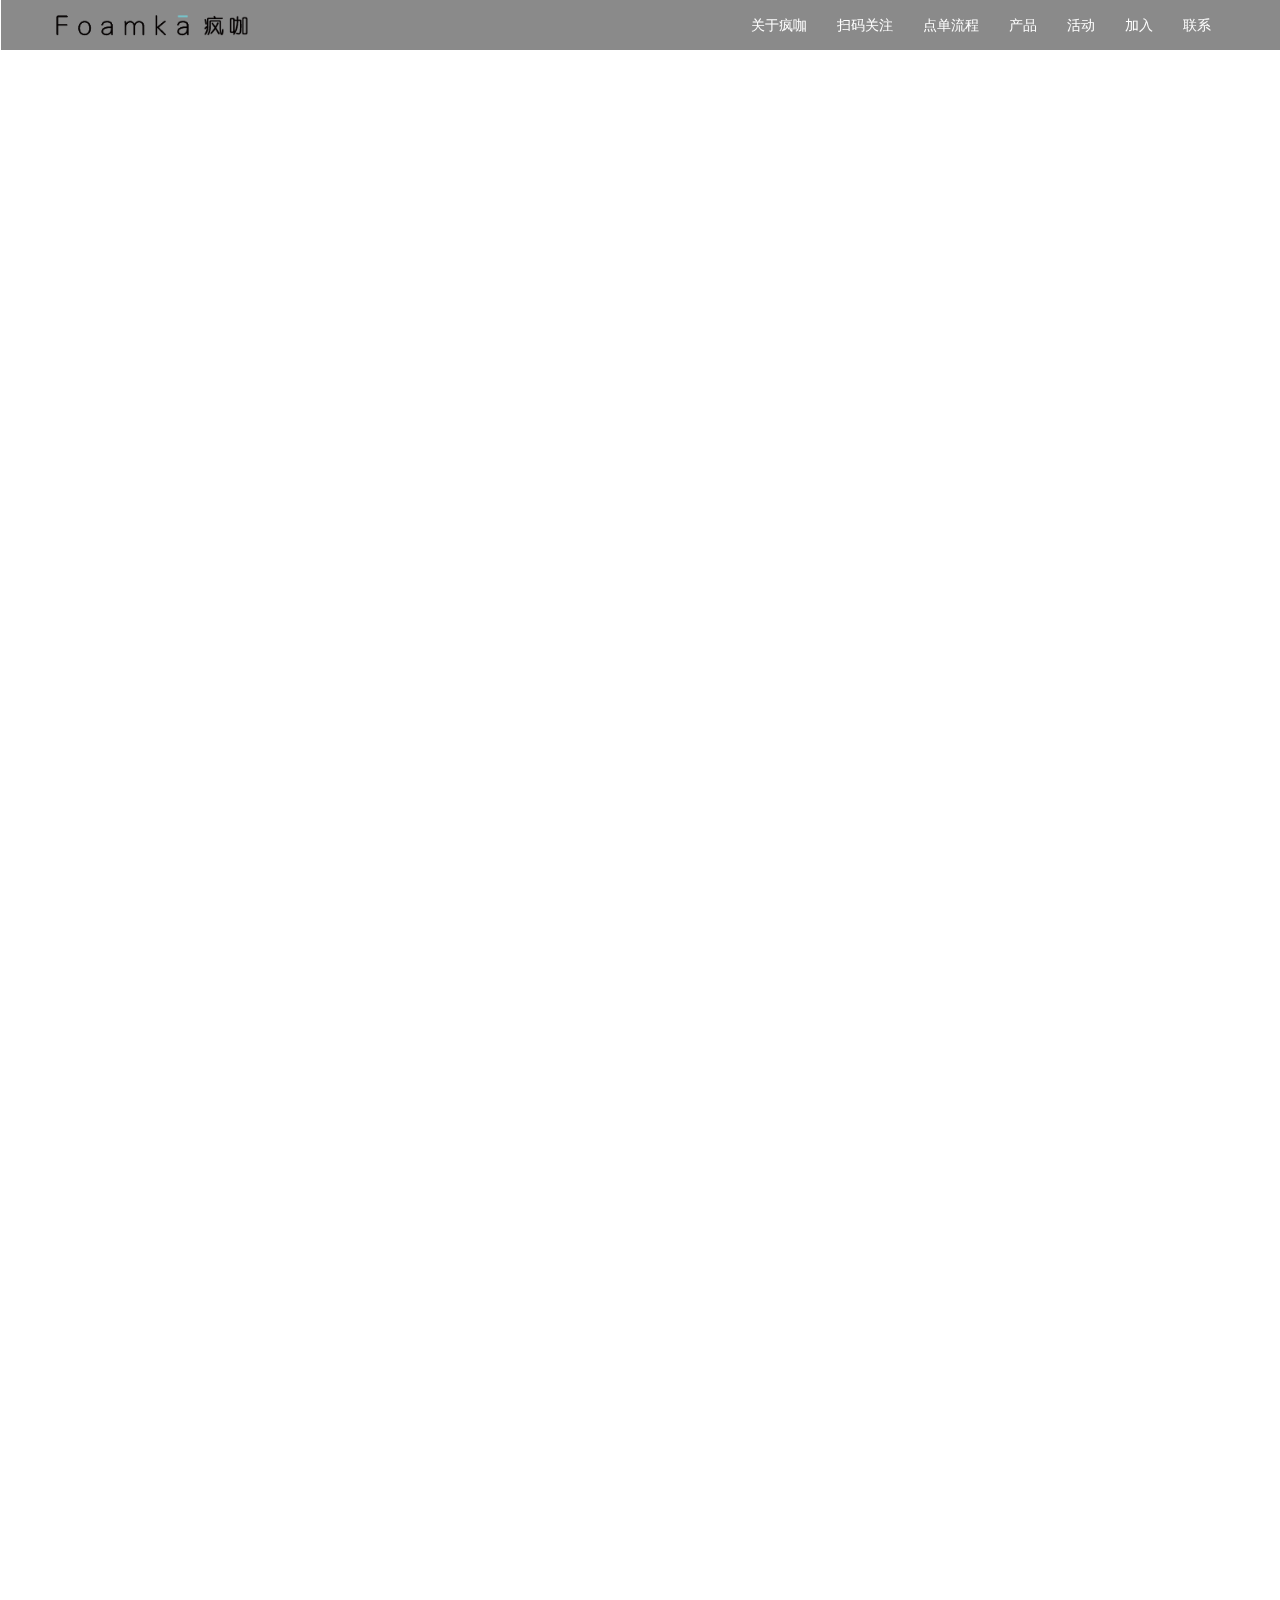
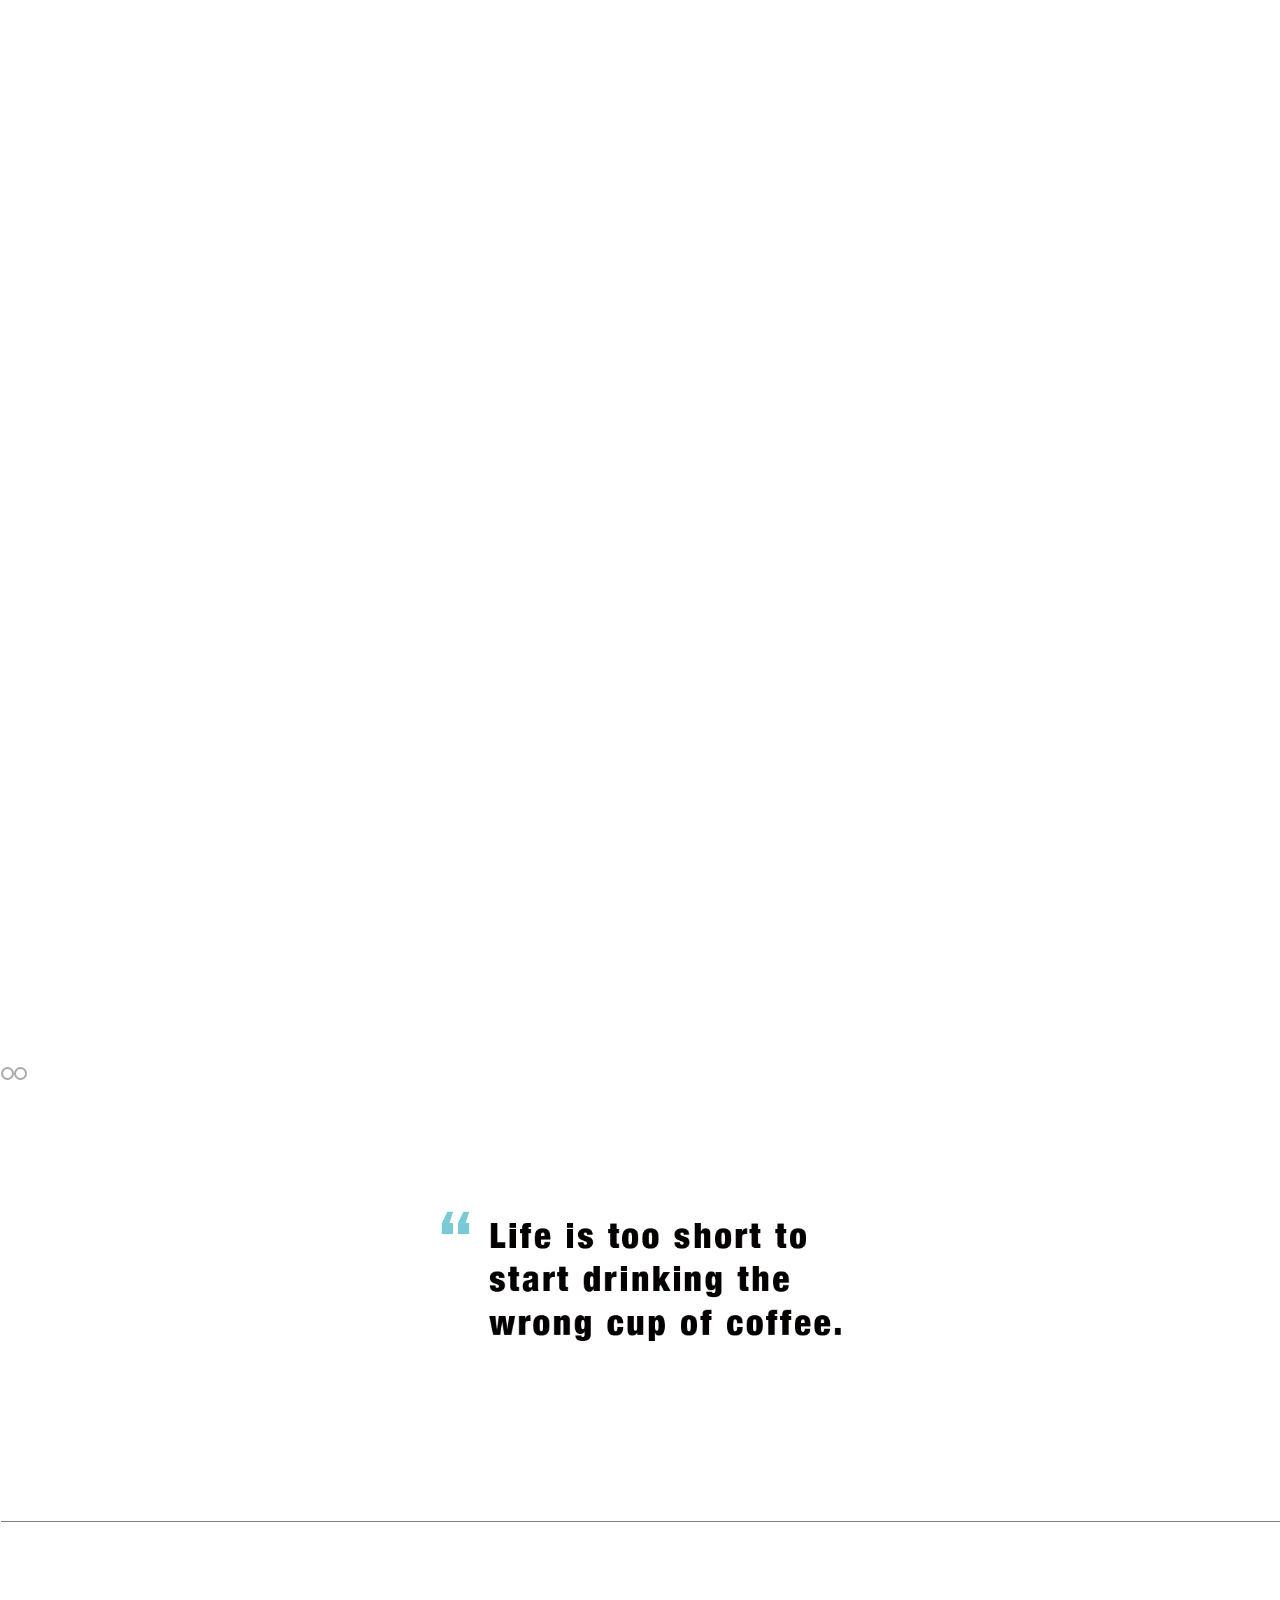
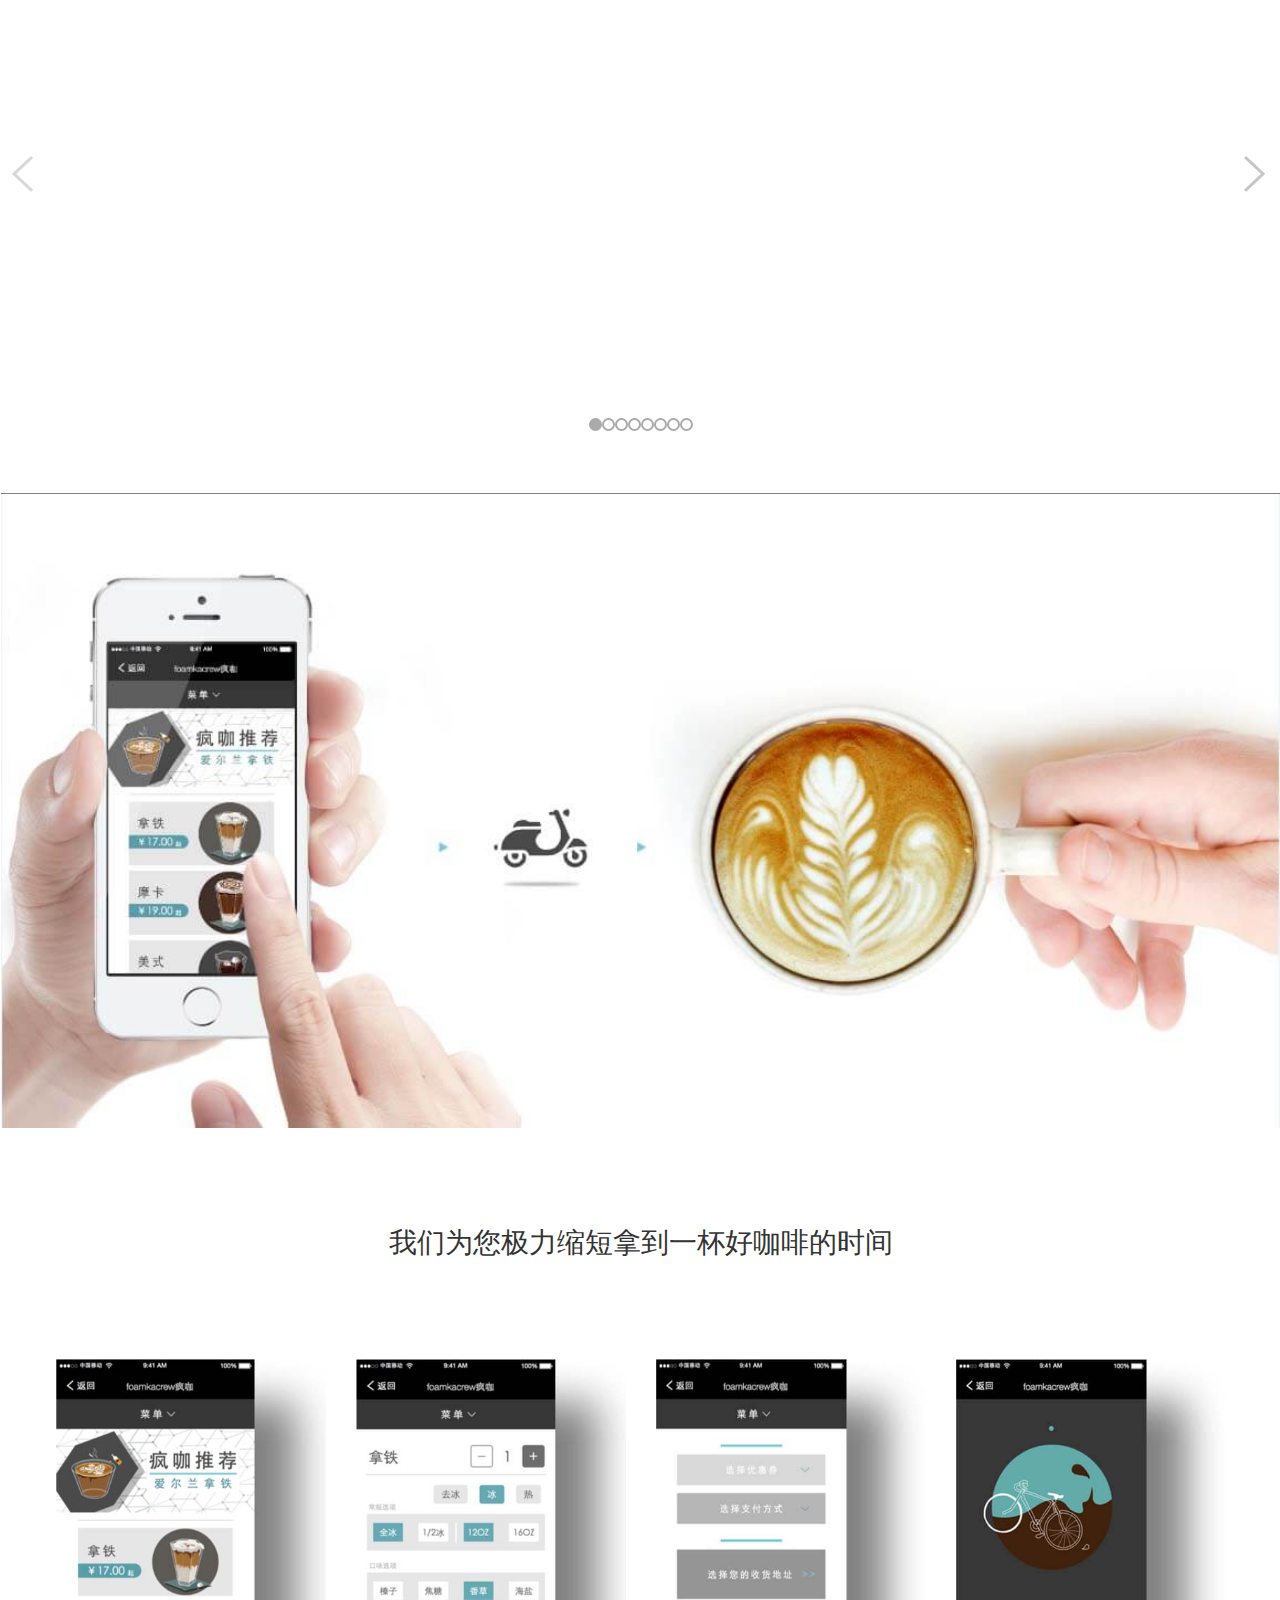
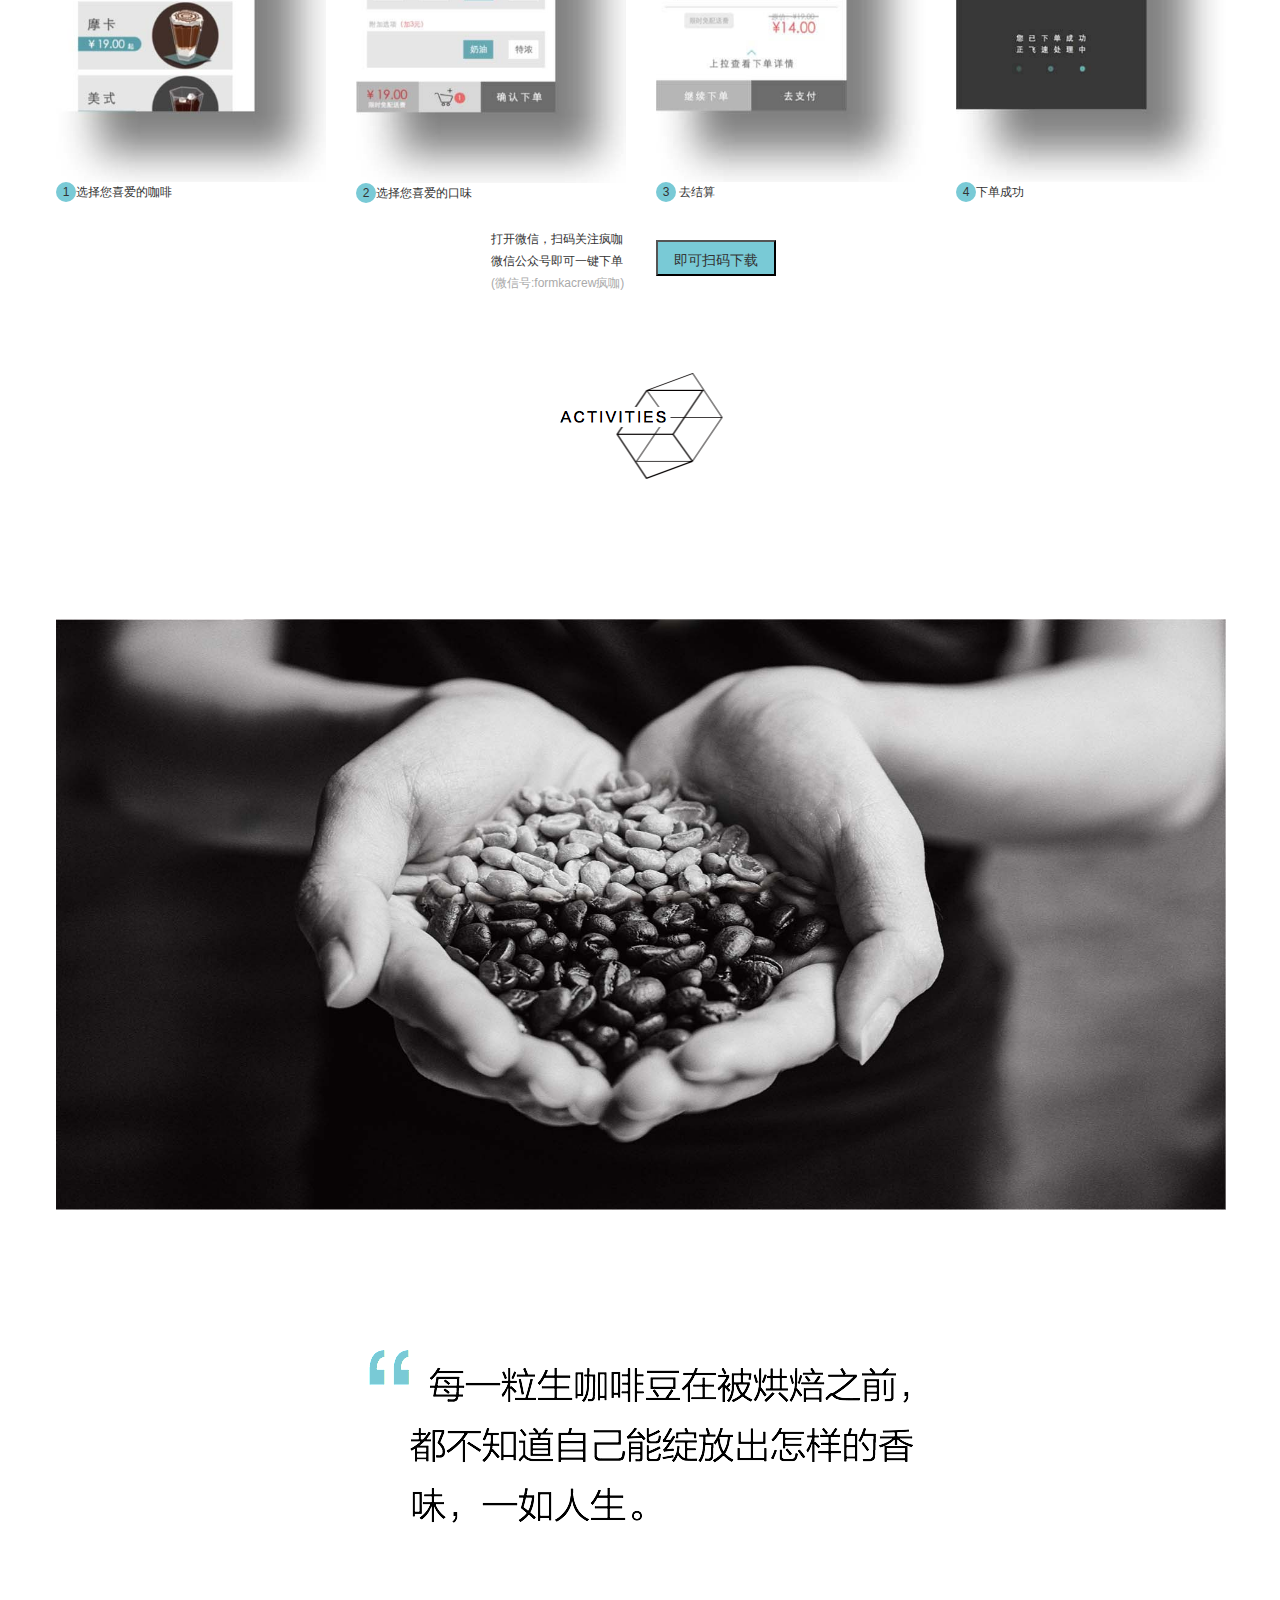
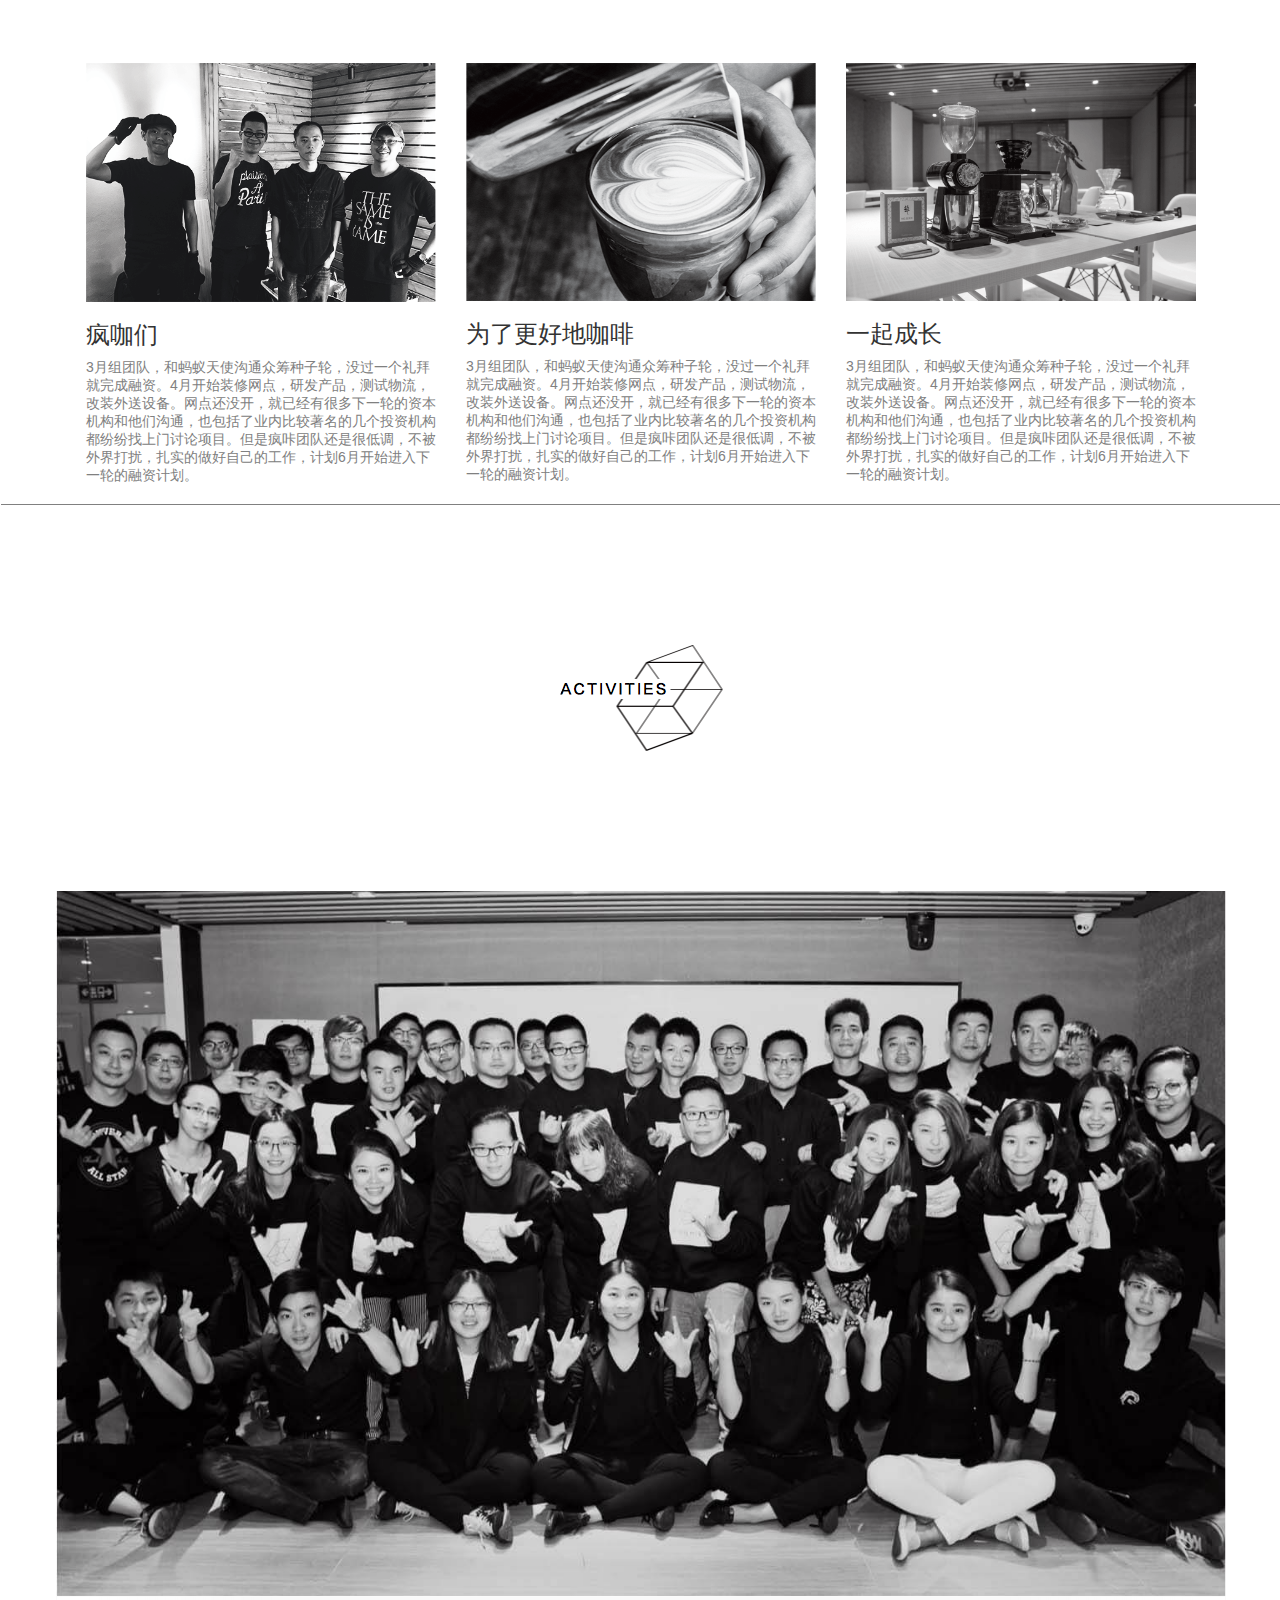
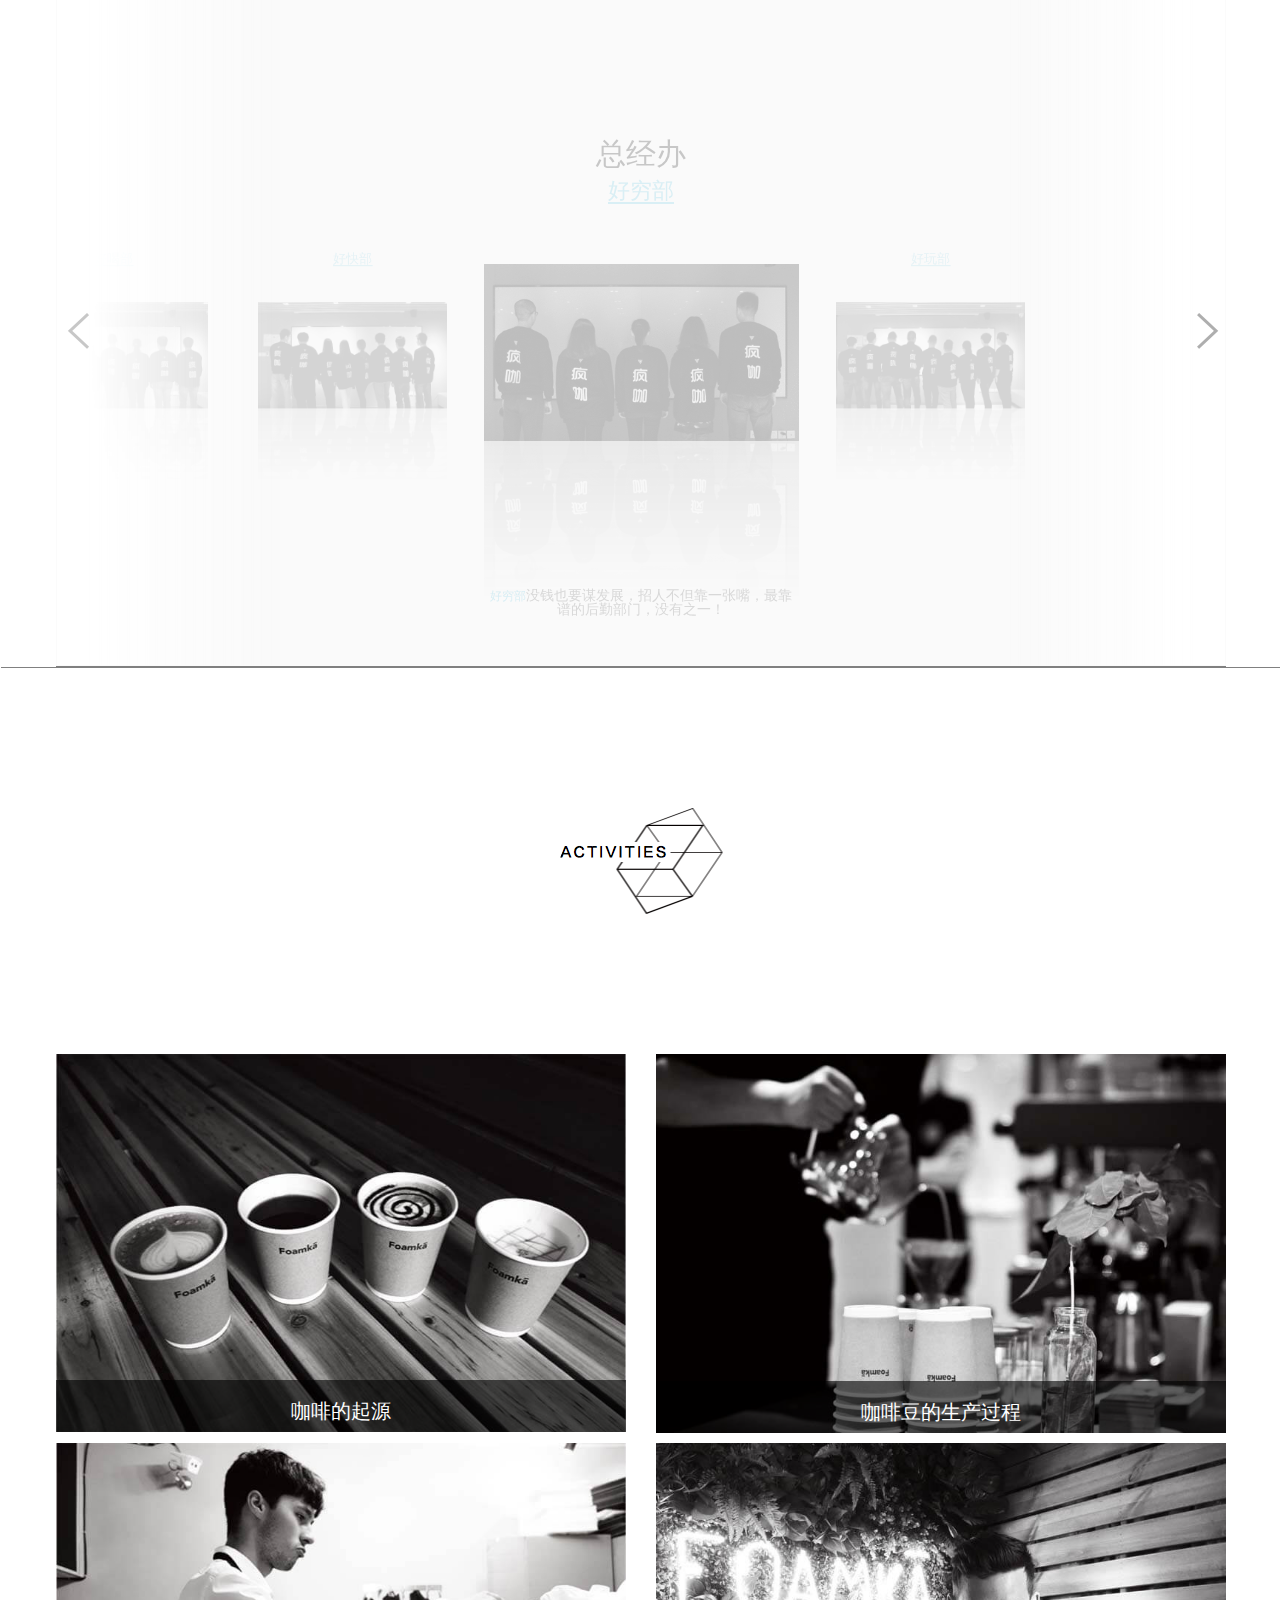
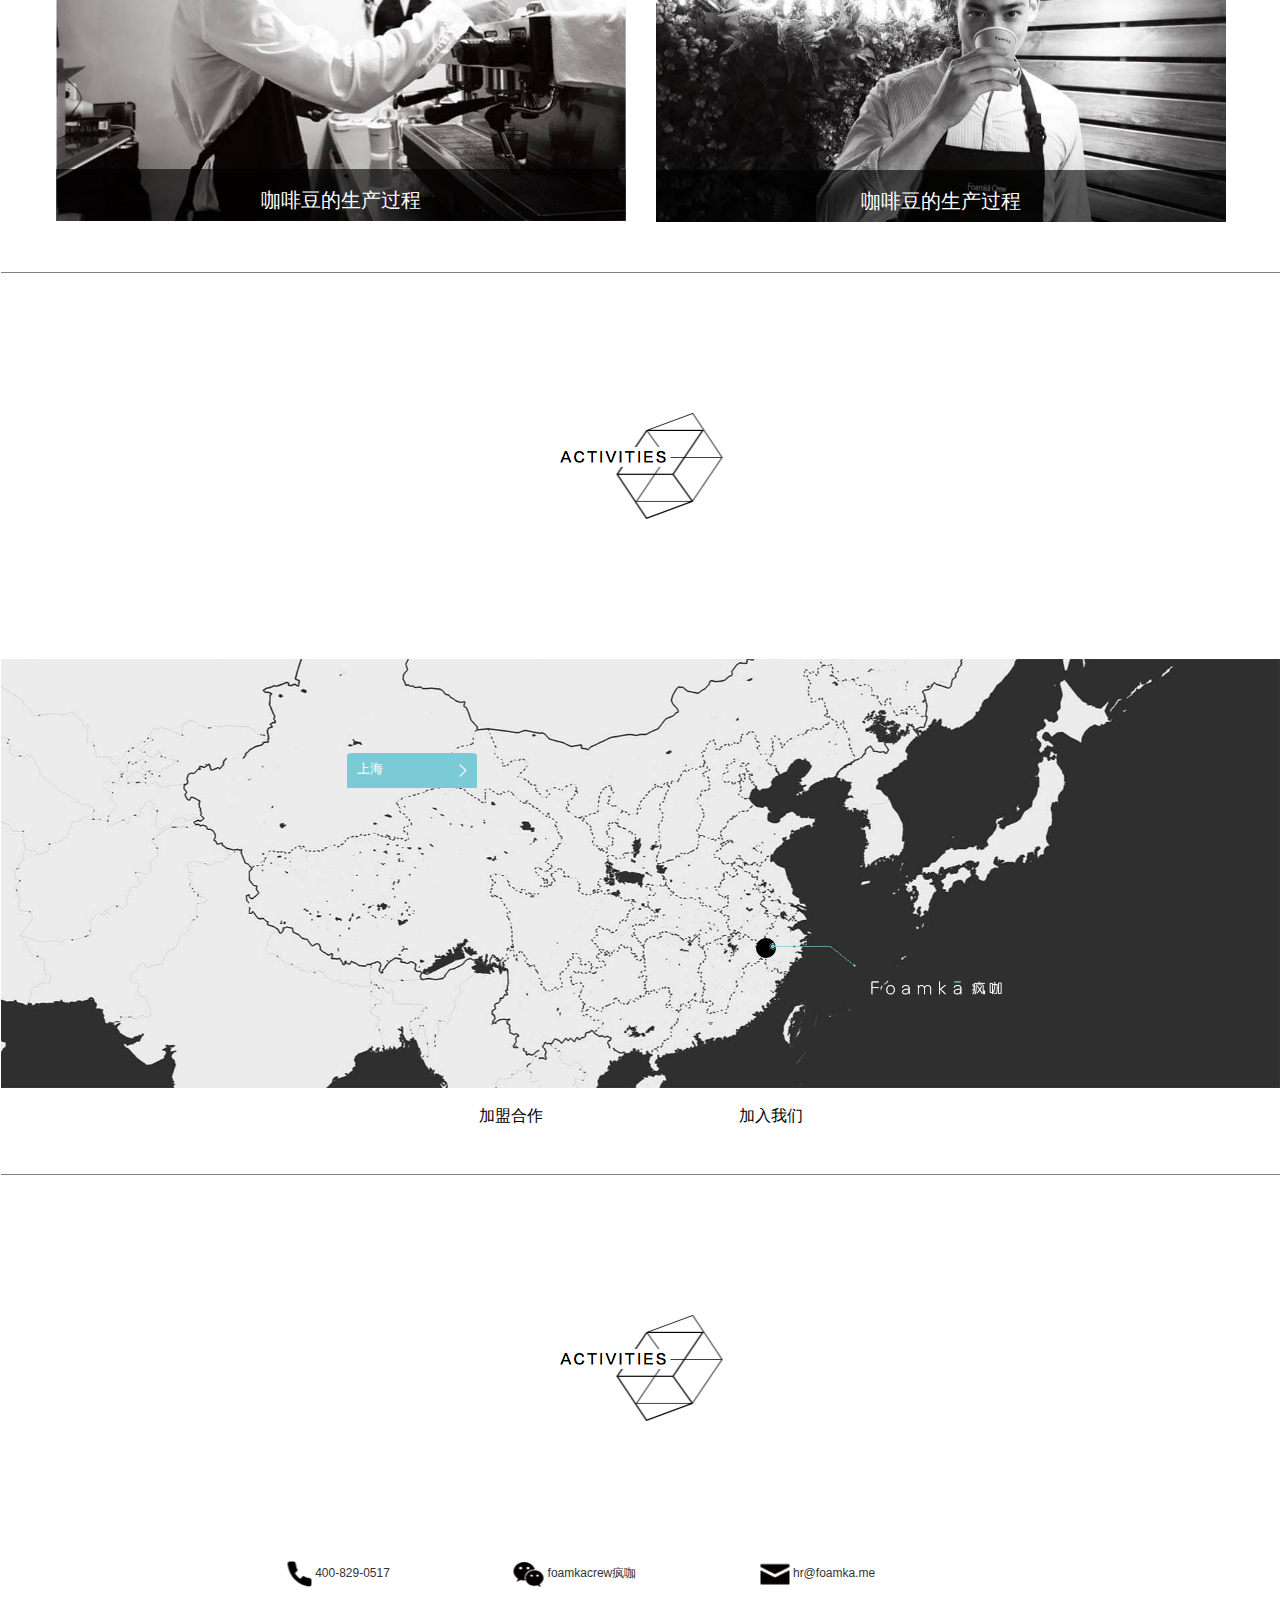
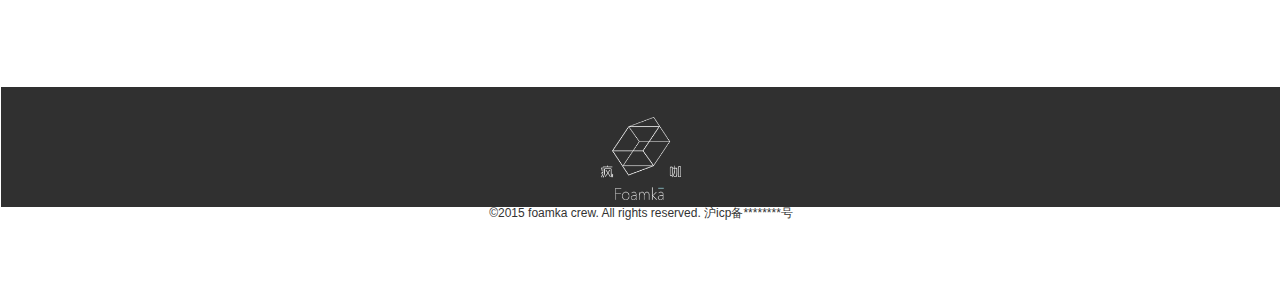
<file: crazyLady/index.html>
<!DOCTYPEhtml>
<html>
    <head>
        <meta charset="utf-8">
        <meta name="viewport" content="width=device-width, initial-scale=1.0, maximum-scale=1.0, user-scalable=no">
        <meta http-equiv="X-UA-Compatible" content="IE=edge,Chrome=1" />
        <meta http-equiv="X-UA-Compatible" content="IE=9" />
        <title>疯咖主页</title>
        <link rel="stylesheet" href="css/reset.css" media="screen" title="no title" charset="utf-8">
        <link rel="stylesheet" href="libs/bootstrap.min.css" media="screen" title="no title" charset="utf-8">
        <link rel="stylesheet" href="http://www.swiper.com.cn/dist/css/swiper.min.css" media="screen" title="no title" charset="utf-8">
        <link rel="stylesheet" href="libs/sky.css" media="screen" title="no title" charset="utf-8">
        <link rel="stylesheet" href="css/index.css" media="screen" title="no title" charset="utf-8">
        <link rel="stylesheet" href="css/common.css" media="screen" title="no title" charset="utf-8">
    </head>
    <body>
        <!-- //nav -->
        <div class="navbar-wrapper">
         <div class="container">

           <nav class="navbar navbar-inverse navbar-static-top">
             <div class="container">
               <div class="navbar-header">
                 <button type="button" class="navbar-toggle collapsed" data-toggle="collapse" data-target="#navbar" aria-expanded="false" aria-controls="navbar">
                   <span class="sr-only">Toggle navigation</span>
                   <span class="icon-bar"></span>
                   <span class="icon-bar"></span>
                   <span class="icon-bar"></span>
                 </button>
                 <a class="navbar-brand" href="#"><img src="img/logo.png" alt="" /></a>
               </div>
               <div id="navbar" class="navbar-collapse collapse">
                 <ul class="nav navbar-nav">
                   <li class=""><a href="javascript:$('#guanyu').HoverTreeScroll(1000);">关于疯咖</a></li>
                   <li class="">
                     <a href="#" class="dropdown-toggle" data-toggle="dropdown" role="button" aria-haspopup="true" aria-expanded="false">扫码关注</a>
                     <ul class="menutow">
                       <li class=""><a href="#"><img src="img/28.png" alt="" /></a></li>
                     </ul>
                   </li>
                   <li><a href="javascript:$('#diancan').HoverTreeScroll(1000);">点单流程</a></li>
                   <li><a href="javascript:$('#chanpin').HoverTreeScroll(1000);">产品</a></li>
                   <li><a href="javascript:$('#huodong').HoverTreeScroll(1000);">活动</a></li>
                   <li class='aftermenu'>
                     <a href="#" class="dropdown-toggle" data-toggle="dropdown" role="button" aria-haspopup="true" aria-expanded="false">加入</a>
                     <ul class="menutow joinus">
                       <li><a href="jiameng.html">加盟合作</a></li>
                       <li><a href="joinus.html">加入我们</a></li>
                     </ul>
                   </li>
                   <li><a href="javascript:$('#jiameng').HoverTreeScroll(1000);">联系</a></li>
                 </ul>
               </div>
             </div>
           </nav>

         </div>
       </div>
       <!-- 大图滚动 -->
       <div class="content">
            <div class="swiper-container">
               <div class="swiper-wrapper">
                   <div class="swiper-slide"><img src="img/1.jpg" alt="" /></div>
                   <div class="swiper-slide"><img src="img/9.jpg" alt="" /></div>
               </div>
               <!-- Add Pagination -->
               <div class="swiper-pagination"></div>
               <!-- Add Arrows -->
               <div class="swiper-button-next swiper-button-white"></div>
               <div class="swiper-button-prev swiper-button-white"></div>
           </div>
           <div class="pictext">
               <img src="img/2.png" alt="" />
           </div>
           <!-- 咖啡大图滚动 -->
           <div class="coffee-container" id="chanpin">
                <ul class="coffee-wrap swiper-wrapper">
                    <!-- 第一张 -->
                    <li class="coffee-slide swiper-slide">
                        <div class="item">
                            <!-- 大图 和上下两个鼠标触发点 -->
                            <div class="imgs">
                                <img src="img/Z-2.jpg" alt="" />
                                <div class="img-top"></div>
                                <div class="img-bottom"></div>
                            </div>
                            <!-- //左面的说明 -->
                            <div class="left-content">
                                <img src="img/lineleft.png" alt="" />
                                <span>焦糖玛朵奇/冰</span>
                            </div>
                            <!-- 右面说明 -->
                            <div class="right-content">
                                <img src="img/lineright.png" alt="" />
                                <span>焦糖玛朵奇/冰</span>
                            </div>
                            <!-- 第三个说明 -->
                            <div class="textcontent">
                                <h5>焦糖玛朵奇/冰</h5>
                                <p>Iced Caramel   Macchiato</p>
                            </div>
                        </div>
                    </li>
                    <!-- 第二张 -->
                    <li class="coffee-slide swiper-slide">
                        <div class="item">
                            <!-- 大图 和上下两个鼠标触发点 -->
                            <div class="imgs">
                                <img src="img/4.jpg" alt="" />
                                <div class="img-top"></div>
                                <div class="img-bottom"></div>
                            </div>
                            <!-- //左面的说明 -->
                            <div class="left-content">
                                <img src="img/lineleft.png" alt="" />
                                <span>焦糖玛朵奇/热</span>
                            </div>
                            <!-- 右面说明 -->
                            <div class="right-content">
                                <img src="img/lineright.png" alt="" />
                                <span>焦糖玛朵奇/热</span>
                            </div>
                            <!-- 第三个说明 -->
                            <div class="textcontent">
                                <h5>焦糖玛朵奇/热</h5>
                                <p>Hot Caramel   Macchiato</p>
                            </div>
                        </div>
                    </li>
                    <!-- 第三张 -->
                    <li class="coffee-slide swiper-slide">
                        <div class="item">
                            <!-- 大图 和上下两个鼠标触发点 -->
                            <div class="imgs">
                                <img src="img/38.png" alt="" />
                                <div class="img-top"></div>
                                <div class="img-bottom"></div>
                            </div>
                            <!-- //左面的说明 -->
                            <div class="left-content">
                                <img src="img/lineleft.png" alt="" />
                                <span>美式/热</span>
                            </div>
                            <!-- 右面说明 -->
                            <div class="right-content">
                                <img src="img/lineright.png" alt="" />
                                <span>美式/热</span>
                            </div>
                            <!-- 第三个说明 -->
                            <div class="textcontent">
                                <h5>美式/热</h5>
                                <p>Hot Americano美式咖啡是最普通却又最挑战味蕾的咖啡。是使用滴滤式咖啡壶所制作出的黑咖啡，又或者是意式浓缩中加入水制成。是最能体现咖啡本身风味的选择。美式咖啡就犹如它的名字一样简单直接，可以大口畅饮，极其适合粗犷豪放的牛仔BOY。
							</p>
                            </div>
                        </div>
                    </li>
                    <!-- 第四张 -->
                    <li class="coffee-slide swiper-slide">
                        <div class="item">
                            <!-- 大图 和上下两个鼠标触发点 -->
                            <div class="imgs">
                                <img src="img/Z-3.jpg" alt="" />
                                <div class="img-top"></div>
                                <div class="img-bottom"></div>
                            </div>
                            <!-- //左面的说明 -->
                            <div class="left-content">
                                <img src="img/lineleft.png" alt="" />
                                <span>美式/冰</span>
                            </div>
                            <!-- 右面说明 -->
                            <div class="right-content">
                                <img src="img/lineright.png" alt="" />
                                <span>美式/冰</span>
                            </div>
                            <!-- 第三个说明 -->
                            <div class="textcontent">
                                <h5>美式/冰</h5>
                                <p>Iced Americano</p>
                            </div>
                        </div>
                    </li>
                    <!-- 第五张 -->
                    <li class="coffee-slide swiper-slide">
                        <div class="item">
                            <!-- 大图 和上下两个鼠标触发点 -->
                            <div class="imgs">
                                <img src="img/5.jpg" alt="" />
                                <div class="img-top"></div>
                                <div class="img-bottom"></div>
                            </div>
                            <!-- //左面的说明 -->
                            <div class="left-content">
                                <img src="img/lineleft.png" alt="" />
                                <span>摩卡/冰</span>
                            </div>
                            <!-- 右面说明 -->
                            <div class="right-content">
                                <img src="img/lineright.png" alt="" />
                                <span>摩卡/冰</span>
                            </div>
                            <!-- 第三个说明 -->
                            <div class="textcontent">
                                <h5>摩卡/冰</h5>
                                <p>Hot Mocha</p>
                            </div>
                        </div>
                    </li>
                    <!-- 第六张 -->
                    <li class="coffee-slide swiper-slide">
                        <div class="item">
                            <!-- 大图 和上下两个鼠标触发点 -->
                            <div class="imgs">
                                <img src="img/Z-2.jpg" alt="" />
                                <div class="img-top"></div>
                                <div class="img-bottom"></div>
                            </div>
                            <!-- //左面的说明 -->
                            <div class="left-content">
                                <img src="img/lineleft.png" alt="" />
                                <span>拿铁/冰</span>
                            </div>
                            <!-- 右面说明 -->
                            <div class="right-content">
                                <img src="img/lineright.png" alt="" />
                                <span>拿铁/冰</span>
                            </div>
                            <!-- 第三个说明 -->
                            <div class="textcontent">
                                <h5>拿铁/冰</h5>
                                <p>Iced Latte拿铁咖啡是意大利浓缩咖啡与牛奶的经典混合，意大利人也很喜欢把拿铁作为早餐的饮料。意大利人早晨的厨房里，照得到阳光的炉子上通常会同时煮着咖啡和牛奶。喝拿铁的意大利人，与其说他们喜欢意大利浓缩咖啡，不如说他们喜欢牛奶，也只有espresso才能给普普通通的牛奶带来让人难以忘怀的味道。							</p>
                            </div>
                        </div>
                    </li>
                    <!-- 第七张 -->
                    <li class="coffee-slide swiper-slide">
                        <div class="item">
                            <!-- 大图 和上下两个鼠标触发点 -->
                            <div class="imgs">
                                <img src="img/Z-4.jpg" alt="" />
                                <div class="img-top"></div>
                                <div class="img-bottom"></div>
                            </div>
                            <!-- //左面的说明 -->
                            <div class="left-content">
                                <img src="img/lineleft.png" alt="" />
                                <span>拿铁/热</span>
                            </div>
                            <!-- 右面说明 -->
                            <div class="right-content">
                                <img src="img/lineright.png" alt="" />
                                <span>拿铁/热</span>
                            </div>
                            <!-- 第三个说明 -->
                            <div class="textcontent">
                                <h5>拿铁/热</h5>
                                <p>Hot Latte 拿铁咖啡是意大利浓缩咖啡与牛奶的经典混合，意大利人也很喜欢把拿铁作为早餐的饮料。意大利人早晨的厨房里，照得到阳光的炉子上通常会同时煮着咖啡和牛奶。喝拿铁的意大利人，与其说他们喜欢意大利浓缩咖啡，不如说他们喜欢牛奶，也只有espresso才能给普普通通的牛奶带来让人难以忘怀的味道。							</p>
                            </div>
                        </div>
                    </li>
                    <!-- 第八张 -->
                    <li class="coffee-slide swiper-slide">
                        <div class="item">
                            <!-- 大图 和上下两个鼠标触发点 -->
                            <div class="imgs">
                                <img src="img/Z-5.jpg" alt="" />
                                <div class="img-top"></div>
                                <div class="img-bottom"></div>
                            </div>
                            <!-- //左面的说明 -->
                            <div class="left-content">
                                <img src="img/lineleft.png" alt="" />
                                <span>摩卡/冰</span>
                            </div>
                            <!-- 右面说明 -->
                            <div class="right-content">
                                <img src="img/lineright.png" alt="" />
                                <span>摩卡/冰</span>
                            </div>
                            <!-- 第三个说明 -->
                            <div class="textcontent">
                                <h5>摩卡/冰</h5>
                                <p>Iced Mocha</p>
                            </div>
                        </div>
                    </li>

                </ul>
                <!-- Add Pagination -->
                <div class="coffee-pagination"></div>
                <!-- Add Arrows -->
                <div class="coffee-button-next swiper-button-black"></div>
                <div class="coffee-button-prev swiper-button-black"></div>
           </div>
           <div class="img_show" id="diancan">
               <img src="img/11.jpg" alt="" />
               <h1>我们为您极力缩短拿到一杯好咖啡的时间</h1>
               <div class="container">
                    <ul class="row">
                        <li class="col-lg-3 col-md-3 col-sm-6 col-xs-6"><img src="img/Z.jpg" alt="" /><p><span>1</span>选择您喜爱的咖啡</p></li>
                        <li class="col-lg-3 col-md-3 col-sm-6 col-xs-6"><img src="img/14.jpg" alt="" /><p><span>2</span>选择您喜爱的口味</p></li>
                        <li class="col-lg-3 col-md-3 col-sm-6 col-xs-6" ><img src="img/15.jpg" alt="" /><p><span>3</span> 去结算</p></li>
                        <li class="col-lg-3 col-md-3 col-sm-6 col-xs-6"><img src="img/16.jpg" alt="" /><p><span>4</span>下单成功</p></li>
                    </ul>
               </div>
               <div class="sweep">
                   <div class="text">
                       <p>   打开微信，扫码关注疯咖 </p>
                        <p>微信公众号即可一键下单 </p>
                        <h4>(微信号:formkacrew疯咖) </h4>
                   </div>
                   <div class="btn">
                       <button type="button" name="button">即可扫码下载<img src="img/28.png" alt="" class="erweima" /></button>
                   </div>
               </div>
           </div>
           <div class="con2">
                <div class="pic1">
                    <img src="img/36.png" alt="" />
                </div>
                <div class="container" id="guanyu">
                    <img src="img/Z-1.jpg" alt="" />
                </div>
                <div class="pic3">
                    <img src="img/27.png" alt="" />
                </div>
                <ul class="container row">
                    <li class="col-lg-4 col-md-4 col-xs-12">
                        <img src="img/24.png" alt="" />
                        <h2>疯咖们</h2>
                        <p>3月组团队，和蚂蚁天使沟通众筹种子轮，没过一个礼拜就完成融资。4月开始装修网点，研发产品，测试物流，改装外送设备。网点还没开，就已经有很多下一轮的资本机构和他们沟通，也包括了业内比较著名的几个投资机构都纷纷找上门讨论项目。但是疯咔团队还是很低调，不被外界打扰，扎实的做好自己的工作，计划6月开始进入下一轮的融资计划。</p>
                    </li>
                    <li class="col-lg-4 col-md-4 col-xs-12">
                        <img src="img/21.png" alt="" />
                        <h2>为了更好地咖啡</h2>
                        <p>3月组团队，和蚂蚁天使沟通众筹种子轮，没过一个礼拜就完成融资。4月开始装修网点，研发产品，测试物流，改装外送设备。网点还没开，就已经有很多下一轮的资本机构和他们沟通，也包括了业内比较著名的几个投资机构都纷纷找上门讨论项目。但是疯咔团队还是很低调，不被外界打扰，扎实的做好自己的工作，计划6月开始进入下一轮的融资计划。</p>
                    </li>
                    <li class="col-lg-4 col-md-4 col-xs-12">
                        <img src="img/37.png" alt="" />
                        <h2>一起成长</h2>
                        <p>3月组团队，和蚂蚁天使沟通众筹种子轮，没过一个礼拜就完成融资。4月开始装修网点，研发产品，测试物流，改装外送设备。网点还没开，就已经有很多下一轮的资本机构和他们沟通，也包括了业内比较著名的几个投资机构都纷纷找上门讨论项目。但是疯咔团队还是很低调，不被外界打扰，扎实的做好自己的工作，计划6月开始进入下一轮的融资计划。</p>
                    </li>
                </ul>
           </div>
           <div class="con3">
               <div class="pic1">
                   <img src="img/36.png" alt="" />
               </div>
               <div class="container">
                   <img src="img/3.jpg" alt="" />
               </div>
            </div>
               <div class="container">

                   <div id="skyclass" class="sky-carousel">
                    	<div class="sky-carousel-wrapper">
                    		<ul class="sky-carousel-container">
                    			<li>
                                    <h2 >市场部</h2>
                                    <span >好看部</span>
                    				<img src="img/t1.gif" alt="" />
                    				<div class="sc-content">
                    					<p>	<span>好看部</span>别名"脑洞系"，为了美和疯而活，负责把美的，不一样的，好玩儿的东西分享给大家。</p>
                    				</div>
                    			</li>
                    			<li>
                                    <h2>门店人员</h2>
                                    <span>好喝部</span>
                    				<img src="img/t2.gif" alt="" />
                    				<div class="sc-content">
                    					<p><span>好喝部</span>经过定期培训喝疯咖咖啡师培训认证，认真快速的制作每一杯咖啡，为我们的味蕾负责。</p>
                    				</div>
                    			</li>
                    			<li>
                                    <h2>营运部</h2>
                                    <span>好快部</span>
                    				<img src="img/t3.gif" alt="" />
                    				<div class="sc-content">
                    					<p><span>好快部</span>什么，30分钟送达？不！我们的目标是瞬移过去！</p>
                    				</div>
                    			</li>
                    			<li>
                                    <h2>总经办</h2>
                                    <span>好穷部</span>
                    				<img src="img/t4.gif" alt="" />
                    				<div class="sc-content">
                    					<p><span>好穷部</span>没钱也要谋发展，招人不但靠一张嘴，最靠谱的后勤部门，没有之一！</p>
                    				</div>
                    			</li>
                    			<li>
                                    <h2>产品研发部</h2>
                                    <span>好玩部</span>
                    				<img src="img/t5.gif" alt="" />
                    				<div class="sc-content">
                    					<p><span>好玩部</span>长期研发更丰富的咖啡品类有趣 的食品，视觉嗅觉味觉的三重合体，只有想不到，没有做不到。</p>
                    				</div>
                    			</li>
                    		</ul>
                    	</div>
                    </div>

       </div>
       <div class="con4" id="huodong">
           <div class="pic1">
               <img src="img/36.png" alt="" />
           </div>
           <div class="container">
               <ul class="row">
                   <li class="col-lg-6 col-md-6 col-sm-6 col-sm-12">
                       <div class="w  h text-center">
                           <img src="img/18.jpg" alt="" />
                               <div class="hovershow">
                                   <h3>咖啡的起源</h3>
                                   <p>咖啡是用经过烘焙的咖啡豆制作出来的饮料，
                                   与可可、茶同为流行于世界的主要饮品。
                                   咖啡树是属茜草科常绿小乔木，
                                   日常饮用的咖啡是用咖啡豆配合
                                   各种不同的烹煮器具制作出来的，
                                   而咖啡豆就是指咖啡树果实里面
                                   的果仁，再用适当方法烘焙而成，
                                   品尝起来是苦涩味道。</p>
                               </div>
                       </div>
                   </li>
                   <li class="col-lg-6 col-md-6 col-sm-6 col-sm-12">
                       <div class="w  h text-center">
                           <img src="img/6.jpg" alt="" />
                               <div class="hovershow">
                                   <h3>咖啡豆的生产过程</h3>
                                   <p>一棵咖啡树可收获3－5公斤果实，生咖啡豆占果实质量的1／5。从果实到生咖啡豆确实是一件费时费力的工作。</p>
                               </div>
                       </div>
                   </li>
                   <li class="col-lg-6 col-md-6 col-sm-6 col-sm-12">
                       <div class="w  h text-center">
                           <img src="img/7.jpg" alt="" />
                               <div class="hovershow">
                                   <h3>咖啡豆的生产过程</h3>
                                   <p>一棵咖啡树可收获3－5公斤果实，生咖啡豆占果实质量的1／5。从果实到生咖啡豆确实是一件费时费力的工作。</p>
                               </div>
                       </div>
                   </li>
                   <li class="col-lg-6 col-md-6 col-sm-6 col-sm-12">
                       <div class="w  h text-center">
                           <img src="img/8.jpg" alt="" />
                               <div class="hovershow">
                                   <h3>咖啡豆的生产过程</h3>
                                   <p>一棵咖啡树可收获3－5公斤果实，生咖啡豆占果实质量的1／5。从果实到生咖啡豆确实是一件费时费力的工作。</p>
                               </div>
                       </div>
                   </li>
               </ul>
           </div>
       </div>
       <div class="con5">
           <div class="pic1">
               <img src="img/36.png" alt="" />
           </div>
           <div class="map" id="map">
                <img src="img/map.jpg" alt="" />
                <div class="posi">
                    <img src="img/logo1.png" class="posilogo" alt="" />
                    <img src="img/line3.png" class="posiline" alt="" />
                    <div class="point">
                    </div>
                </div>
                <div class="location-detail">
                    <div class="city">上海
    					<img class="fr flag  city-arrow" src="img/rarrow.png" alt="">
                         <img class="fr flag none city-arrow-down" src="img/downarrow.png" alt="">
                    </div>
                    <div class="city-info none">
                        <p>轻加盟门店</p>
                        <ul>
                            <li data-i="0" data-storex="121.5252040" data-storey="31.2407910">石角场店</li>
                            <li data-i="1" data-storex="121.4653410" data-storey="31.2562890">愚园东路店</li>
                            <li data-i="2" data-storex="121.4337920" data-storey="31.1790510">复兴中路店</li>
                            <li data-i="3" data-storex="121.1972140" data-storey="31.2343990">常熟路店</li>
                        </ul>
                    </div>
                </div>
           </div>
           <div class="links " id="jiameng">
                <a href="jiameng.html">加盟合作</a>
                <a href="joinus.html">加入我们</a>
           </div>
       </div>

           <div class="pic1">
               <img src="img/36.png" alt="" />
           </div>
           <div id="connect-us" class="text-center">
			<img src="img/34.png" alt="">
			<span>400-829-0517</span>
			<img src="img/31.png" alt="">
			<span>foamkacrew疯咖</span>
			<img src="img/25.png" alt="">
			<span>hr@foamka.me</span>
		</div>
         <footer>
            <img src="img/fengka.png" alt="" />
       </footer>
       <div class="returnTop">
           ︿<br/> <br/>
       </div>
       <div class="text-center">    ©2015 foamka crew. All rights reserved. 沪icp备********号</div>
    </body>
    <script src="libs/jquery-2.2.3.js" charset="utf-8"></script>
    <script src="libs/bootstrap.min.js" charset="utf-8"></script>
    <!-- ------------ -->
    <!--[if lt IE 9]>
      <script src="http://cdn.bootcss.com/respond.js/1.4.2/respond.min.js"></script>
    <![endif]-->
    <!-- ---------------- -->
    <script src="libs/swiper-3.3.0.min.js" charset="utf-8"></script>
    <script src="libs/sky.js" charset="utf-8"></script>
    <script type="text/javascript" src="http://api.map.baidu.com/api?v=2.0&ak=lWEwbIyGP756FRq0V8B8lhcb7P0UOau6"></script>
    <script src="libs/scrollTop.js"></script>
    <script src="js/index.js" charset="utf-8"></script>
    <script type="text/javascript">
    $(function() {
        window.onscroll = function() {
            if (document.body.scrollTop>30) {
                console.log("aaa");
                $(".navbar-wrapper").css('background-color', 'rgba(250,250,250,.6)');
                $(".navbar-nav>li>a").css("color","black");
                $(".menutow li a").css("color","black");
            }else {
                $(".navbar-wrapper").css('background-color', 'rgba(20, 20, 20, 0.498039)');
                $(".navbar-nav>li>a").css("color","rgb(255, 255, 255)");
                $(".menutow li a").css("color","rgb(255, 255, 255)");
            }
        }
            })
    </script>

</html>
</file>
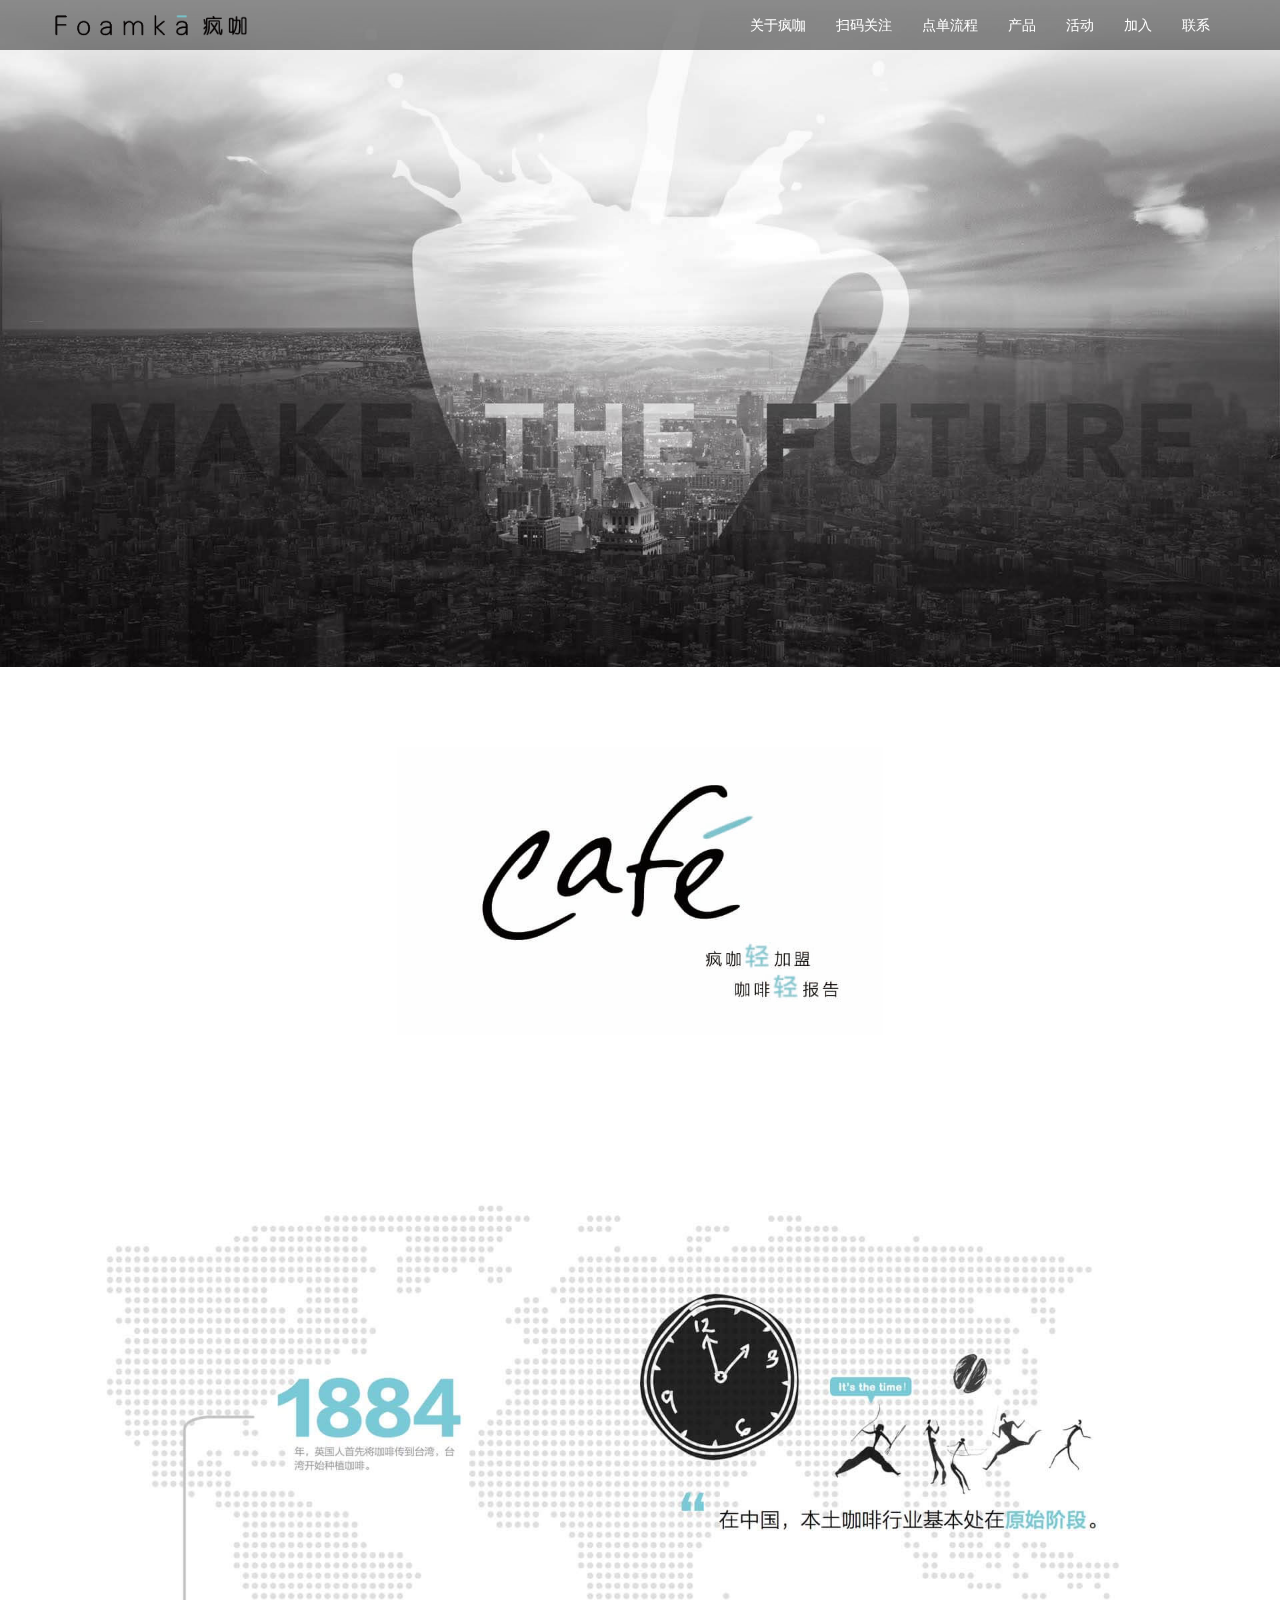
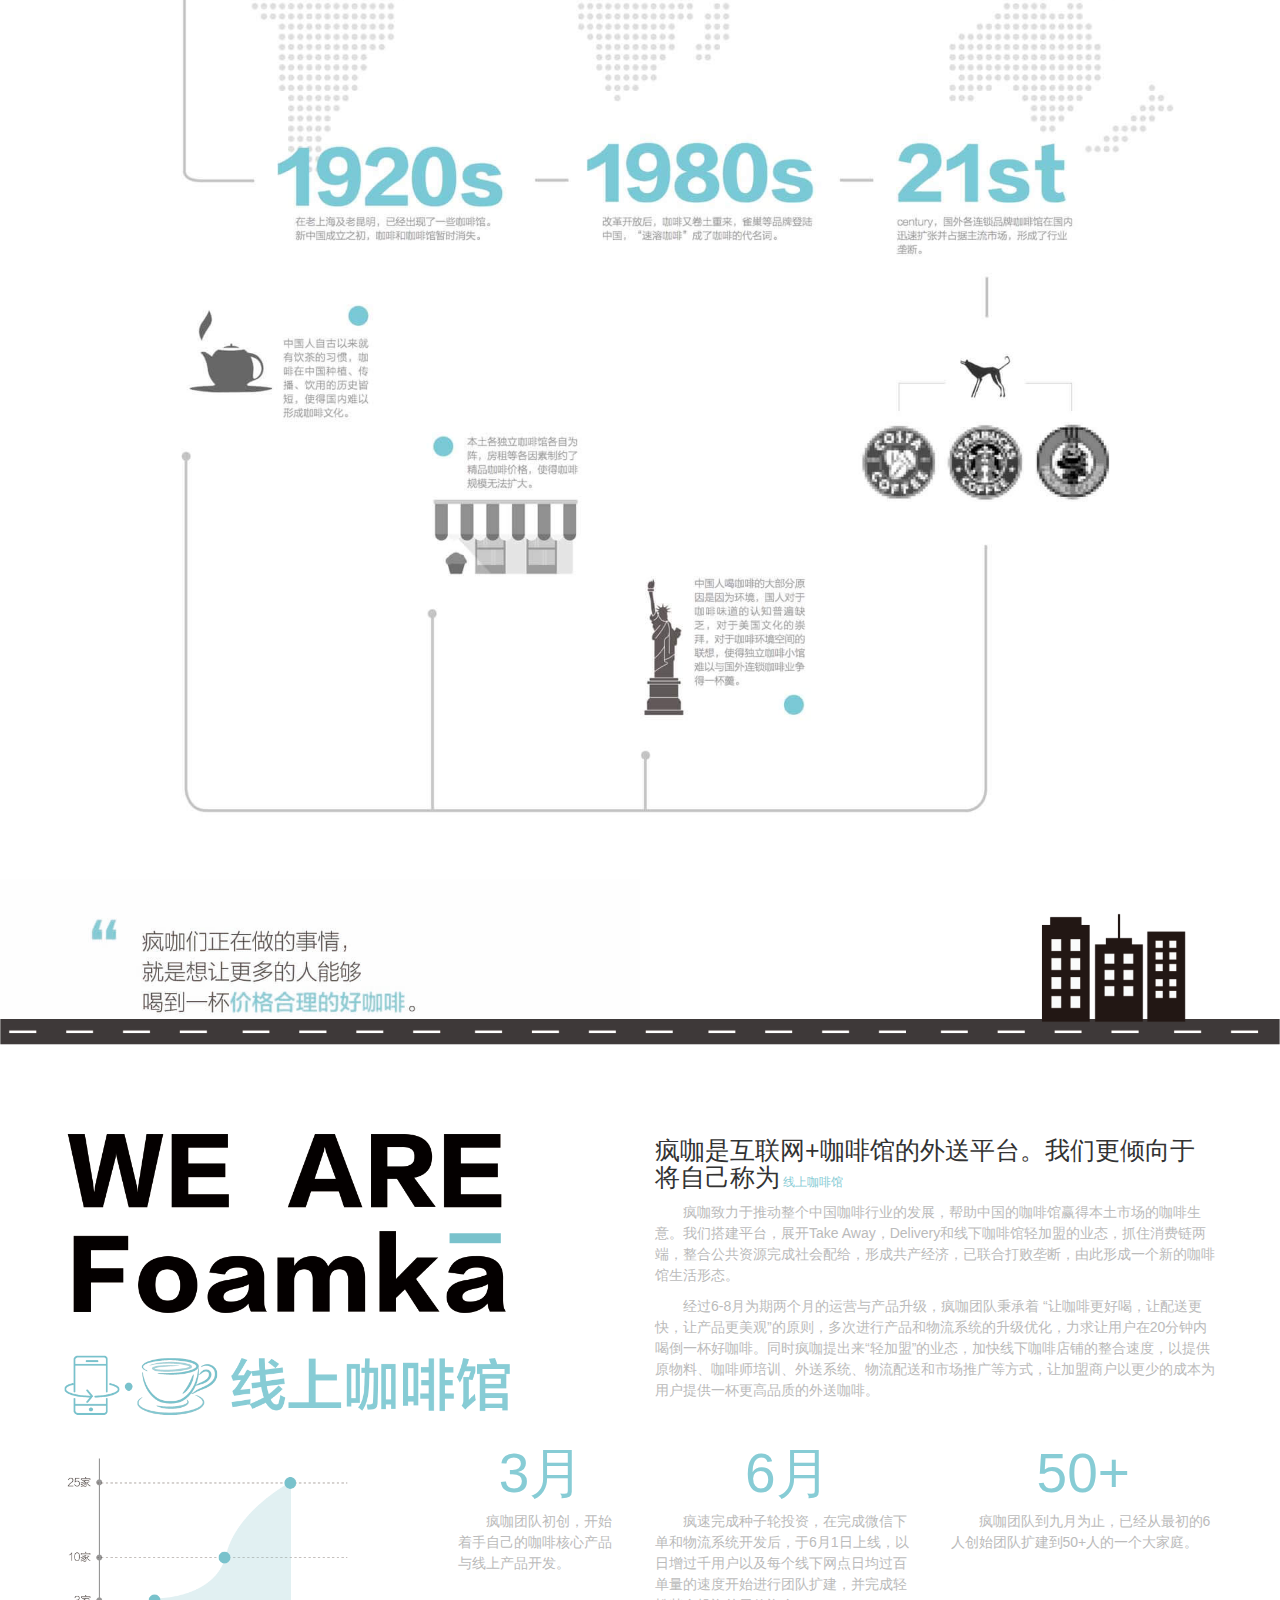
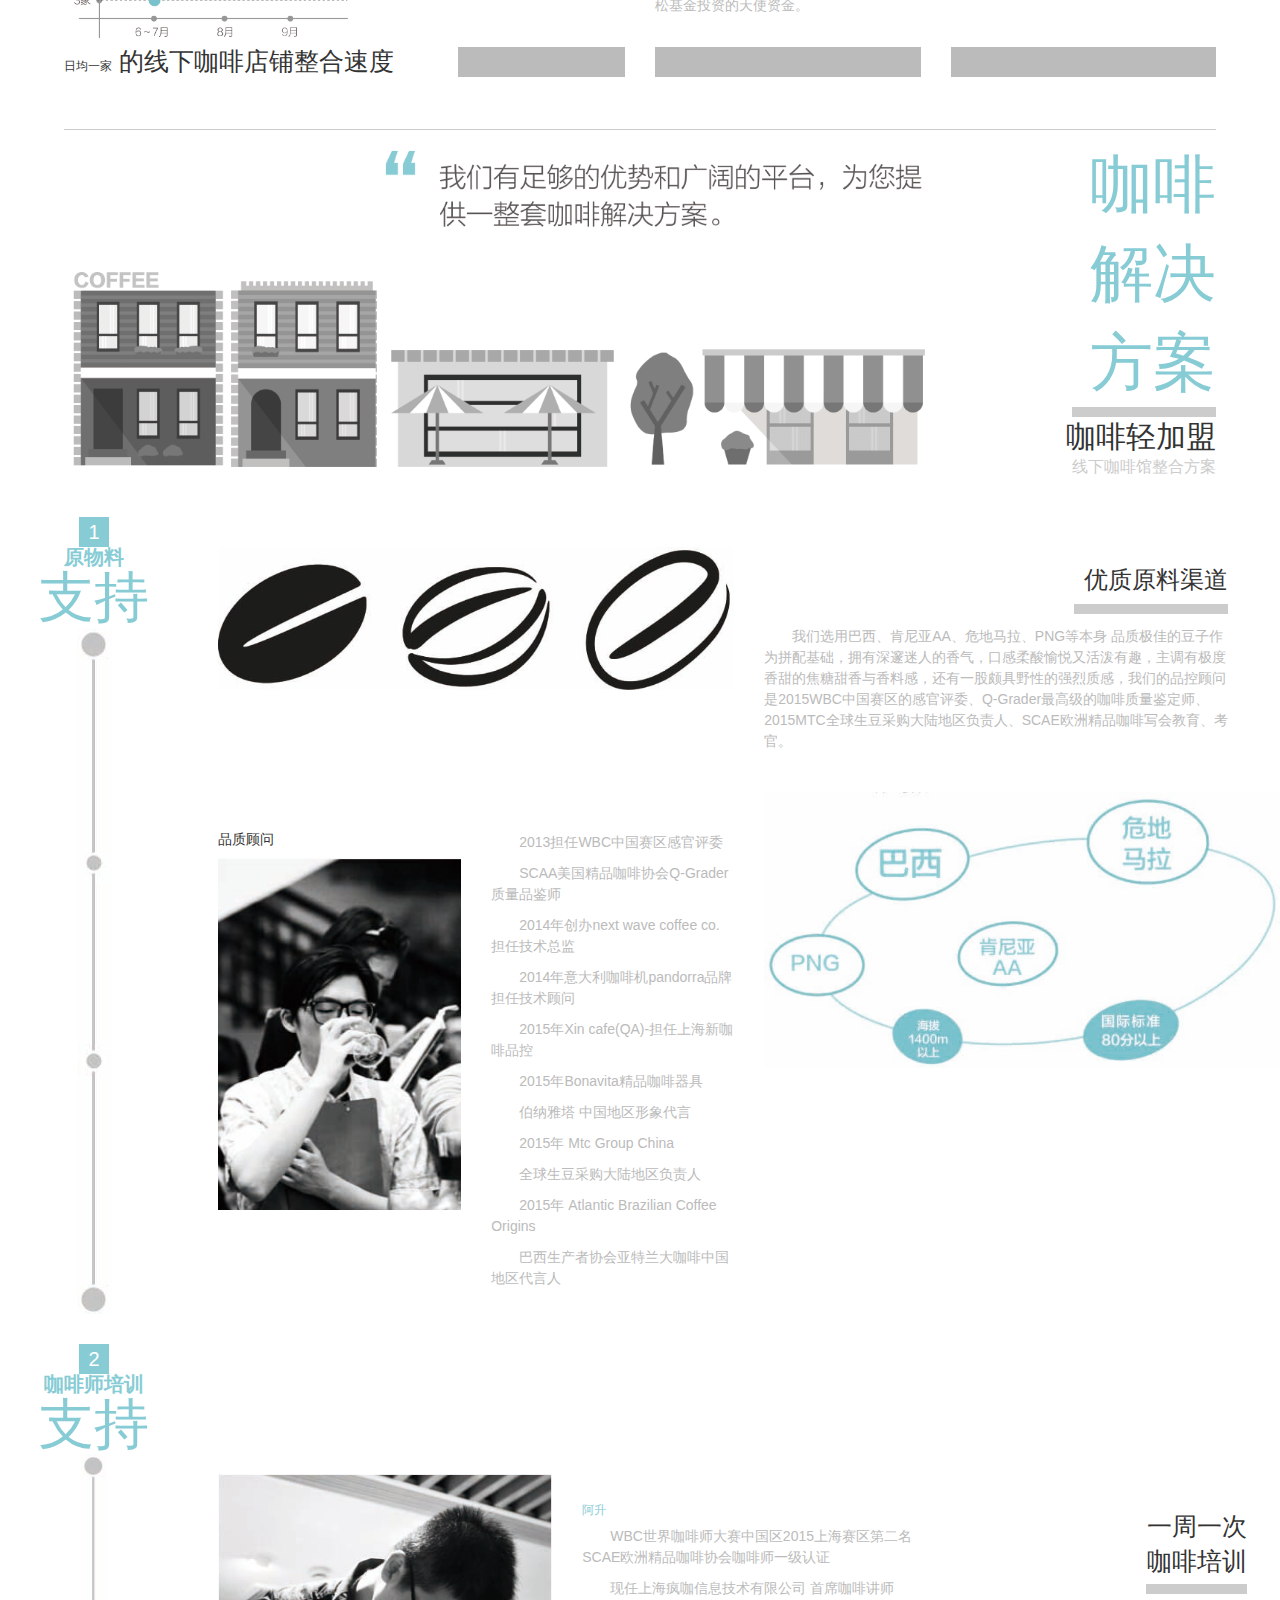
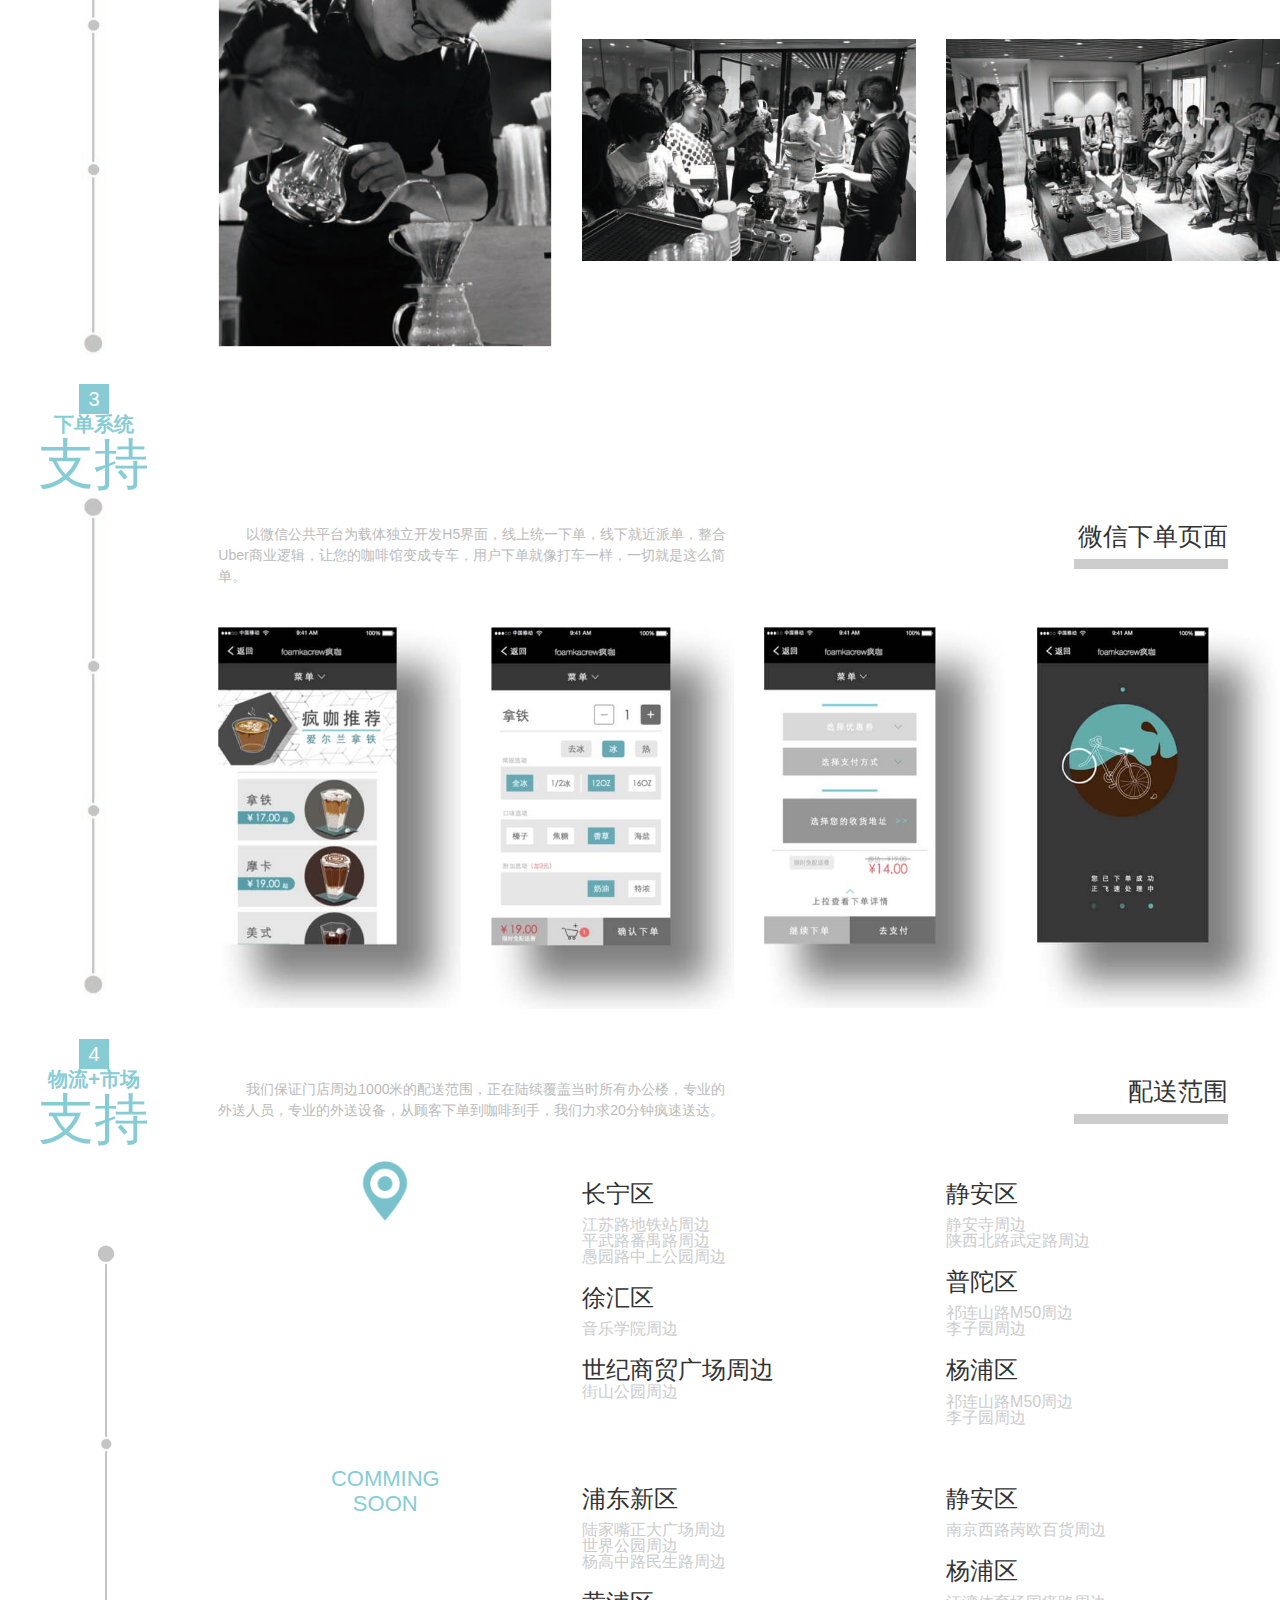
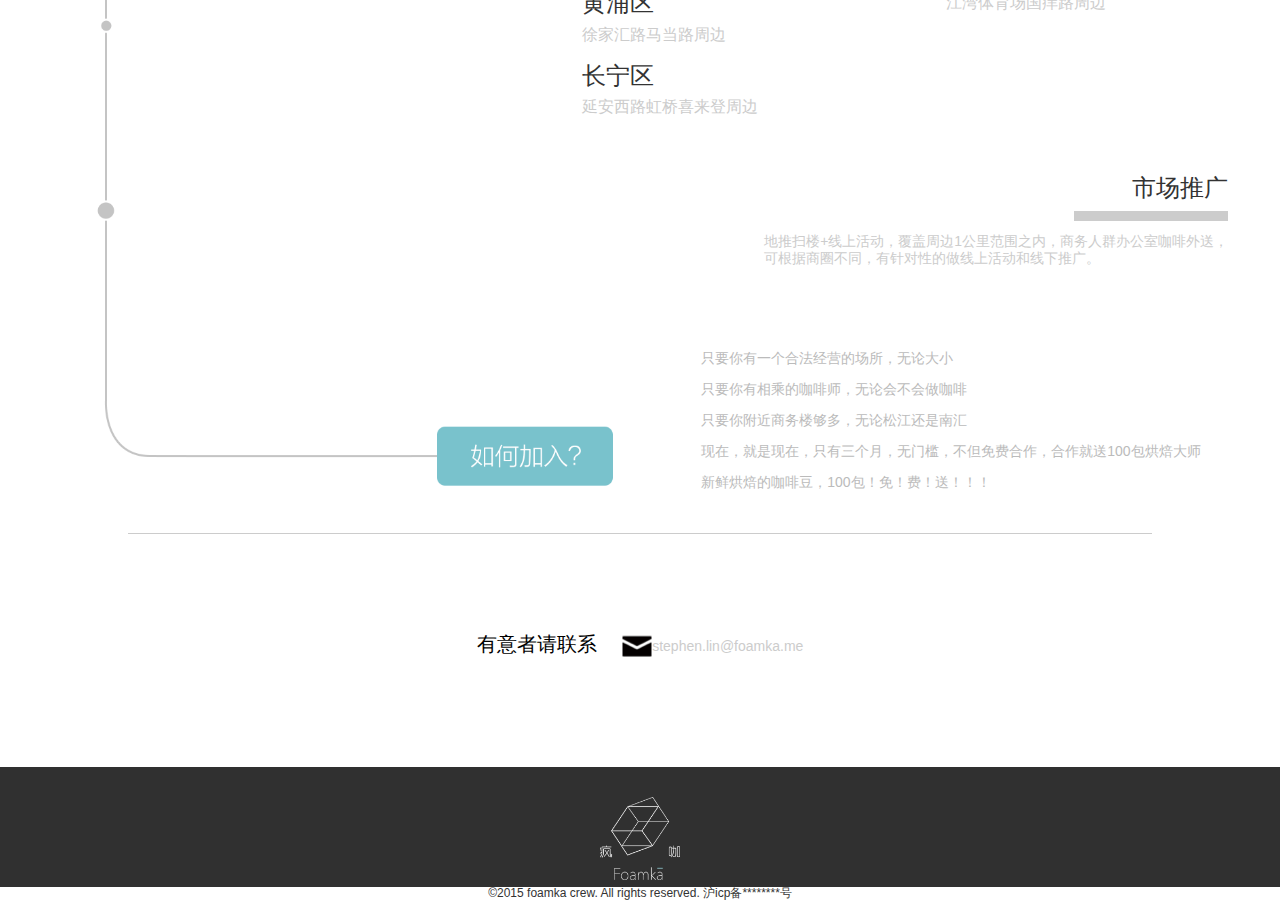
<file: crazyLady/jiameng.html>
<!DOCTYPE html>
<html>
    <head>
        <meta charset="utf-8">
        <meta name="viewport" content="width=device-width, initial-scale=1.0, maximum-scale=1.0, user-scalable=no">
        <title>疯咖主页</title>
        <link rel="stylesheet" href="css/reset.css" media="screen" title="no title" charset="utf-8">
        <link rel="stylesheet" href="libs/bootstrap.min.css" media="screen" title="no title" charset="utf-8">
        <link rel="stylesheet" href="css/common.css" media="screen" title="no title" charset="utf-8">
        <link rel="stylesheet" href="css/jiameng.css" media="screen" title="no title" charset="utf-8">
    </head>
    <body>
        <!-- //nav -->
    <div class="navbar-wrapper">
         <div class="container">

           <nav class="navbar navbar-inverse navbar-static-top">
             <div class="container">
               <div class="navbar-header">
                 <button type="button" class="navbar-toggle collapsed" data-toggle="collapse" data-target="#navbar" aria-expanded="false" aria-controls="navbar">
                   <span class="sr-only">Toggle navigation</span>
                   <span class="icon-bar"></span>
                   <span class="icon-bar"></span>
                   <span class="icon-bar"></span>
                 </button>
                 <a class="navbar-brand" href="#"><img src="img/logo.png" alt="" /></a>
               </div>
               <div id="navbar" class="navbar-collapse collapse">
                 <ul class="nav navbar-nav">
                   <li class=""><a href="index.html#guanyu">关于疯咖</a></li>
                   <li class="">
                     <a href="#" class="dropdown-toggle" data-toggle="dropdown" role="button" aria-haspopup="true" aria-expanded="false">扫码关注</a>
                     <ul class="menutow">
                       <li class=""><a href="#"><img src="img/28.png" alt="" /></a></li>
                     </ul>
                   </li>
                   <li><a href="index.html#diancan">点单流程</a></li>
                   <li><a href="index.html#chanpin">产品</a></li>
                   <li><a href="index.html#huodong">活动</a></li>
                   <li class='aftermenu'>
                     <a href="#" class="dropdown-toggle" data-toggle="dropdown" role="button" aria-haspopup="true" aria-expanded="false">加入</a>
                     <ul class="menutow joinus">
                         <li><a href="jiameng.html">加盟合作</a></li>
                         <li><a href="joinus.html">加入我们</a></li>
                     </ul>
                   </li>
                   <li><a href="index.html#jiameng">联系</a></li>
                 </ul>
               </div>
             </div>
           </nav>
         </div>
    </div>
       <div class="hed">
            <img src="img/9.jpg" alt="" />

       </div>
       <div class="text-center">
            <img src="img/joincafe-1.jpg" alt="" />
       </div>
       <div class="hed">
            <img src="img/history.jpg" alt="" />
       </div>
        <div class="btn1">
            <img src="img/join1-1.jpg" alt="" />
            <img src="img/street.png" alt="" />
       </div>
       <div class="join-section">
           <div class="section1">
               <div class="row">
                   <div class="col-lg-6 col-md-6 col-sm-6 col-xs-12">
                       <img src="img/foamkaimg-1.png" alt="" />
                   </div>
                   <div class="col-lg-6 col-md-6 col-sm-6 col-xs-12">
                       <h4>疯咖是互联网+咖啡馆的外送平台。我们更倾向于将自己称为<span class="colortext">    线上咖啡馆</span></h4>
                       <p>疯咖致力于推动整个中国咖啡行业的发展，帮助中国的咖啡馆赢得本土市场的咖啡生意。我们搭建平台，展开Take Away，Delivery和线下咖啡馆轻加盟的业态，抓住消费链两端，整合公共资源完成社会配给，形成共产经济，已联合打败垄断，由此形成一个新的咖啡馆生活形态。</p>
                       <p>经过6-8月为期两个月的运营与产品升级，疯咖团队秉承着 “让咖啡更好喝，让配送更快，让产品更美观”的原则，多次进行产品和物流系统的升级优化，力求让用户在20分钟内喝倒一杯好咖啡。同时疯咖提出来“轻加盟”的业态，加快线下咖啡店铺的整合速度，以提供原物料、咖啡师培训、外送系统、物流配送和市场推广等方式，让加盟商户以更少的成本为用户提供一杯更高品质的外送咖啡。</p>
                   </div>
                </div>
                <div class="row pshezhi">
                    <div class="col-lg-4 col-md-4 col-sm-8 col-xs-8">
                        <img src="img/integrate-1.png" alt="" />
                        <h4><span>日均一家</span> 的线下咖啡店铺整合速度</h4>
                    </div>
                    <div class="integrate-data-info col-lg-2 col-md-2 col-sm-4 col-xs-4">
                        <strong class="colortext">3月 </strong>
                        <p>疯咖团队初创，开始着手自己的咖啡核心产品与线上产品开发。</p>
                        <span class="lines"></span>
                    </div>
                    <div class="integrate-data-info col-lg-3 col-md-3 col-sm-6 col-xs-6">
                        <strong class="colortext">6月 </strong>
                        <p>疯速完成种子轮投资，在完成微信下单和物流系统开发后，于6月1日上线，以日增过千用户以及每个线下网点日均过百单量的速度开始进行团队扩建，并完成轻松基金投资的天使资金。</p>
                        <span class="lines"></span>
                    </div>
                    <div class="integrate-data-info col-lg-3 col-md-3 col-sm-6 col-xs-6">
                        <strong class="colortext">50+</strong>
                        <p>疯咖团队到九月为止，已经从最初的6人创始团队扩建到50+人的一个大家庭。</p>
                        <span class="lines"></span>

                    </div>

                </div>
            </div>
            <div class="section2">
                <div class="sec2left">
                    <img src="img/coffeesolution-1.png" alt="" />
                </div>
                <div class="sec2right">
                    <h1>咖啡</h1>
                    <h1>解决</h1>
                    <h1>方案</h1>
                    <span></span>
                    <div>咖啡轻加盟</div>
                    <p>线下咖啡馆整合方案</p>
                </div>
            </div>

       </div>
        <div class="content">
            <div class="part1">
                <div class="row">
                    <div class="textcenter coffe-solution-side col-md-2 col-sm-3 col-xs-4   ">
                        <span class="fangkuai">1</span>
                        <div class="colortext parttitle">原物料</div>
                        <h1 class="colortext textbig">支持</h1>
                        <img src="img/stepline-1.jpg" alt="">
                    </div>
                    <div class="step-body col-md-10 col-sm-9 col-xs-8">
                        <div class="row">
                            <div class="col-md-6 col-xs-12 img100">
                                <img src="img/msupport-1.jpg" alt="" />
                            </div>
                            <div class="col-md-6 col-xs-12 textshezhi">
                                <h3>优质原料渠道</h3>
                                <span class="line10"> </span>
                                <p> 我们选用巴西、肯尼亚AA、危地马拉、PNG等本身 品质极佳的豆子作为拼配基础，拥有深邃迷人的香气，口感柔酸愉悦又活泼有趣，主调有极度香甜的焦糖甜香与香料感，还有一股颇具野性的强烈质感，我们的品控顾问是2015WBC中国赛区的感官评委、Q-Grader最高级的咖啡质量鉴定师、2015MTC全球生豆采购大陆地区负责人、SCAE欧洲精品咖啡写会教育、考官。</p>
                            </div>

                        </div>
                        <div class="row">
                            <div class="col-md-6 col-xs-12">
                                <div class="row">
                                    <div class="col-sm-6 img100">
                                        <h5>品质顾问</h5>
                                        <img src="img/counselor-1.jpg" alt="" />
                                    </div>
                                    <div class="col-sm-6">
                                        <p>    2013担任WBC中国赛区感官评委</p>
                                        <p>SCAA美国精品咖啡协会Q-Grader质量品鉴师</p>
                                        <p>2014年创办next wave coffee co. 担任技术总监</p>
                                        <p>2014年意大利咖啡机pandorra品牌 担任技术顾问</p>
                                        <p>2015年Xin cafe(QA)-担任上海新咖啡品控</p>
                                        <p>2015年Bonavita精品咖啡器具</p>
                                        <p>伯纳雅塔 中国地区形象代言</p>
                                        <p>2015年 Mtc Group China</p>
                                        <p>全球生豆采购大陆地区负责人</p>
                                        <p>2015年 Atlantic Brazilian Coffee Origins</p>
                                        <p>巴西生产者协会亚特兰大咖啡中国地区代言人</p>
                                    </div>
                                </div>

                            </div>
                            <div class="col-md-6 col-xs-12 img100">
                                <img src="img/counselorarea-1.jpg" alt="" />
                            </div>


                        </div>
                    </div>

                </div>
            </div>
            <div class="part2">
                <div class="row">
                    <div class="coffe-solution-side col-md-2 col-sm-3 col-xs-4 text-center">
                        <span class="fangkuai">2</span>
                        <div class="colortext parttitle">咖啡师培训</div>
                        <h1 class="colortext textbig">支持</h1>
                        <img src="img/stepline-1.jpg" alt="">
                    </div>
                    <div class="step-body col-md-10 col-sm-9 col-xs-8">
                        <div class="row">
                            <div class="col-sm-4 col-xs-12 img100">
                                <img src="img/coffeeman-1.jpg" alt="" />
                            </div>
                            <div class="col-sm-8 col-xs-12">
                                <div class="row">
                                    <div class="col-xs-6">
                                        <div class="colortext"> 阿升 </div>
                                        <p> WBC世界咖啡师大赛中国区2015上海赛区第二名SCAE欧洲精品咖啡协会咖啡师一级认证</p>
                                        <p>现任上海疯咖信息技术有限公司 首席咖啡讲师</p>
                                    </div>
                                    <div class="col-xs-6">
                                        <div class="textbiger">一周一次</div>
                                        <div class="textbiger">咖啡培训</div>
                                        <span class="line10">    </span>

                                    </div>
                                </div>
                                <div class="hidden-sm row">
                                    <div class="col-sm-6 col-xs-12 img100">
                                        <img src="img/coffeetrain1-1.jpg" alt="" />
                                    </div>
                                    <div class="col-sm-6 col-xs-12 img100">
                                        <img src="img/coffeetrain2-2.jpg" alt="" />
                                    </div>
                                </div>

                            </div>


                        </div>

                    </div>

                </div>
            </div>
            <!-- //part3 -->
            <div class="part3">
                <div class="row">
                    <div class="coffe-solution-side col-md-2 col-sm-3 col-xs-4 text-center">
                        <span class="fangkuai">3</span>
                        <div class="colortext parttitle">下单系统</div>
                        <h1 class="colortext textbig">支持</h1>
                        <img src="img/stepline-1.jpg" alt="">
                    </div>
                    <div class="step-body col-md-10 col-sm-9 col-xs-8">
                        <div class="row">
                            <div class="col-sm-6 col-xs-6">
                                <p>以微信公共平台为载体独立开发H5界面，线上统一下单，线下就近派单，整合Uber商业逻辑，让您的咖啡馆变成专车，用户下单就像打车一样，一切就是这么简单。</p>
                            </div>
                            <div class="col-sm-6 col-xs-6">
                                    <div class="textbiger">微信下单页面</div>
                                    <span class="line10">    </span>
                            </div>
                        </div>
                        <div class="row">
                            <div class="col-lg-3 col-md-3 col-sm-6 col-xs-12 img100">
                                <img src="img/order1.jpg" alt="" />
                            </div>
                            <div class="col-lg-3 col-md-3 col-sm-6 col-xs-12 img100">
                                <img src="img/order2.jpg" alt="" />
                            </div>
                            <div class="col-lg-3 col-md-3 col-sm-6 col-xs-12 img100">
                                <img src="img/order3.jpg" alt="" />
                            </div>
                            <div class="col-lg-3 col-md-3 col-sm-6 col-xs-12 img100">
                                <img src="img/order4.jpg" alt="" />
                            </div>
                        </div>
                    </div>
                </div>
            </div>
            <!-- part4 -->
            <div class="part4">
                <div class="row">
                    <div class="coffe-solution-side col-md-2 col-sm-3 col-xs-4 text-center imgheight">
                        <span class="fangkuai">4</span>
                        <div class="colortext parttitle">物流+市场</div>
                        <h1 class="colortext textbig">支持</h1>
                        <img src="img/joinusimg-1.png" alt="">
                    </div>
                    <div class="step-body col-md-10 col-sm-9 col-xs-8">
                        <div class="row">
                            <div class="col-sm-6 col-xs-6">
                                <p>我们保证门店周边1000米的配送范围，正在陆续覆盖当时所有办公楼，专业的外送人员，专业的外送设备，从顾客下单到咖啡到手，我们力求20分钟疯速送达。</p>
                            </div>
                            <div class="col-sm-6 col-xs-6">
                                    <div class="textbiger">配送范围</div>
                                    <span class="line10">    </span>
                            </div>
                        </div>
                        <div class="row">
                            <div class="col-lg-4 col-md-4 col-sm-4 col-xs-12 imgsss">
                                <img src="img/location-1.png" alt="" />
                            </div>
                            <div class="col-lg-4 col-md-4 col-sm-4 col-xs-6 img100">
                                <ul>
                                    <h3>长宁区</h3>
                                    <li>江苏路地铁站周边</li>
                                    <li>平武路番禺路周边</li>
                                    <li>愚园路中上公园周边</li>
                                    <h3>徐汇区</h3>
                                    <li>音乐学院周边</li>
                                    <h3>世纪商贸广场周边</li>
                                    <li>街山公园周边</li>
                                </ul>
                            </div>
                            <div class="col-lg-4 col-md-4 col-sm-4 col-xs-6 img100">
                                <ul>
                                    <h3>静安区</h3>
                                    <li>静安寺周边</li>
                                    <li>陕西北路武定路周边</li>
                                    <h3>普陀区</h3>
                                    <li>祁连山路M50周边</li>
                                    <li>李子园周边</li>
                                    <h3>杨浦区</h3>
                                    <li>祁连山路M50周边</li>
                                    <li>李子园周边</li>
                                </ul>
                            </div>

                        </div>
                        <div class="row">
                            <div class="col-lg-4 col-md-4 col-sm-4 col-xs-12 img100">
                                <div class="colortext bigtext">    COMMING <br/>SOON</div>
                            </div>
                            <div class="col-lg-4 col-md-4 col-sm-4 col-xs-6 img100">
                                <ul>
                                    <h3>浦东新区</h3>
                                    <li>陆家嘴正大广场周边</li>
                                    <li>世界公园周边</li>
                                    <li>杨高中路民生路周边</li>
                                    <h3>黄浦区</h3>
                                    <li>徐家汇路马当路周边</li>
                                    <h3>长宁区</h3>
                                    <li>延安西路虹桥喜来登周边</li>
                                </ul>
                            </div>
                            <div class="col-lg-4 col-md-4 col-sm-4 col-xs-6 img100">
                                <ul>
                                    <h3>静安区</h3>
                                    <li>南京西路苪欧百货周边</li>
                                    <h3>杨浦区</h3>
                                    <li>江湾体育场国痒路周边</li>
                                </ul>
                            </div>


                        </div>
                        <div class="row">
                            <div class="col-sm-6">

                            </div>
                            <div class="col-sm-6 part4shezhi">
                                <div>
                                    <h3>市场推广</h3>
                                    <span class="line10">    </span>
                                </div>
                                <div class="part4text">
                                    地推扫楼+线上活动，覆盖周边1公里范围之内，商务人群办公室咖啡外送，可根据商圈不同，有针对性的做线上活动和线下推广。
                                </div>

                            </div>

                        </div>
                        <div class="row">
                            <div class="col-sm-5">

                            </div>
                            <div class="col-sm-7">
                                <div class="row">
                                    <div class="col-sm-12 col-md-3">
                                        <div class="jiaru">
                                            如何加入
                                        </div>
                                    </div>
                                    <div class="col-sm-12 col-md-12">
                                        <p>    只要你有一个合法经营的场所，无论大小</p>
                                        <p> 只要你有相乘的咖啡师，无论会不会做咖啡</p>
                                        <p> 只要你附近商务楼够多，无论松江还是南汇</p>
                                        <p> 现在，就是现在，只有三个月，无门槛，不但免费合作，合作就送100包烘焙大师</p>
                                        <p>    新鲜烘焙的咖啡豆，100包！免！费！送！！！</p>
                                    </div>


                                </div>

                            </div>
                        </div>
                    </div>

                </div>
            </div>
        </div>
        <div class="footerlink">
                <p>    有意者请联系  <img src="img/25.png" alt="" /><span class="">stephen.lin@foamka.me</span></p>
        </div>

        <footer>
            <img src="img/fengka.png" alt="" />
       </footer>
       <div class="text-center">    ©2015 foamka crew. All rights reserved. 沪icp备********号</div>
    </body>
    <script src="libs/jquery-2.2.3.js" charset="utf-8"></script>
    <!--[if lt IE 9]>
      <script src="http://cdn.bootcss.com/respond.js/1.4.2/respond.min.js"></script>
    <![endif]-->

</html>
</file>
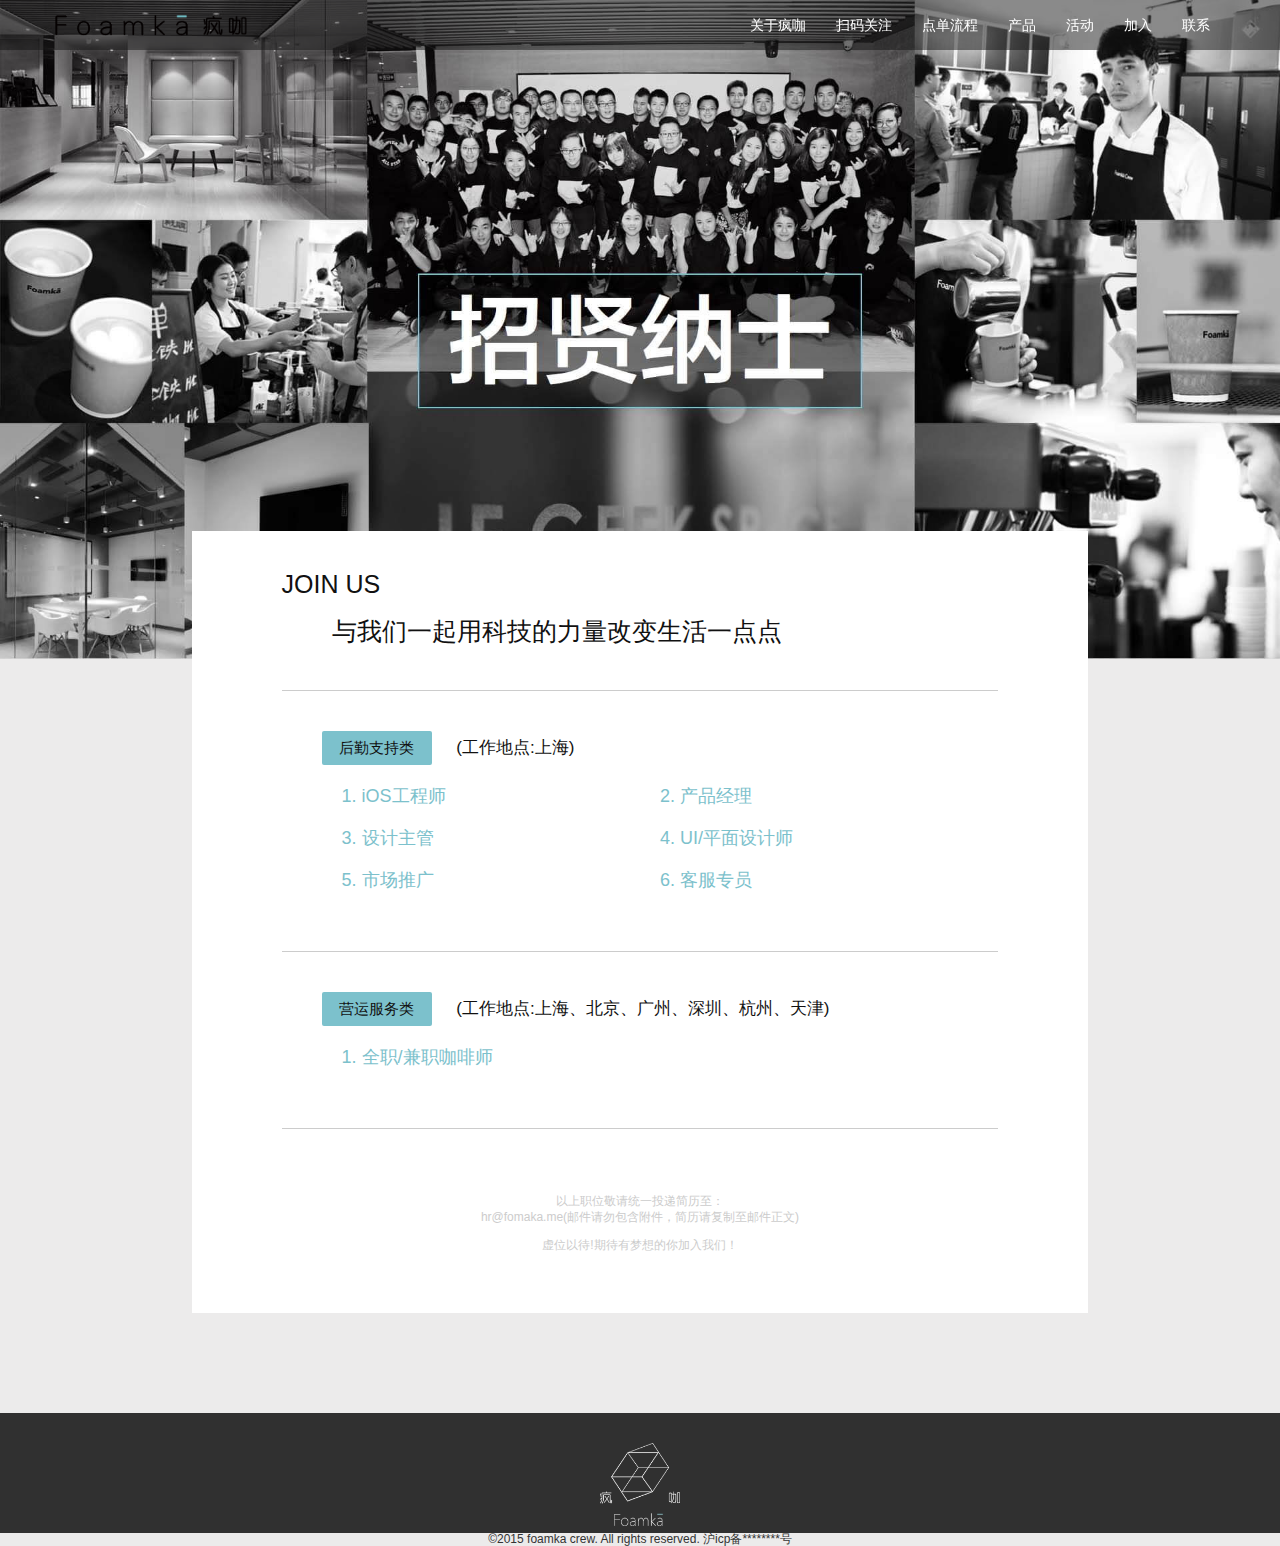
<file: crazyLady/joinus.html>
<!DOCTYPE html>
<html>
    <head>
        <meta charset="utf-8">
        <meta name="viewport" content="width=device-width, initial-scale=1.0, maximum-scale=1.0, user-scalable=no">
        <title>疯咖主页</title>
        <link rel="stylesheet" href="css/reset.css" media="screen" title="no title" charset="utf-8">
        <link rel="stylesheet" href="libs/bootstrap.min.css" media="screen" title="no title" charset="utf-8">
        <link rel="stylesheet" href="css/common.css" media="screen" title="no title" charset="utf-8">
        <link rel="stylesheet" href="css/joinus.css" media="screen" title="no title" charset="utf-8">
    </head>
    <body>
        <!-- //nav -->
        <div class="navbar-wrapper">
         <div class="container">

           <nav class="navbar navbar-inverse navbar-static-top">
             <div class="container">
               <div class="navbar-header">
                 <button type="button" class="navbar-toggle collapsed" data-toggle="collapse" data-target="#navbar" aria-expanded="false" aria-controls="navbar">
                   <span class="sr-only">Toggle navigation</span>
                   <span class="icon-bar"></span>
                   <span class="icon-bar"></span>
                   <span class="icon-bar"></span>
                 </button>
                 <a class="navbar-brand" href="#"><img src="img/logo.png" alt="" /></a>
               </div>
               <div id="navbar" class="navbar-collapse collapse">
                 <ul class="nav navbar-nav">
                   <li class=""><a href="index.html#guanyu">关于疯咖</a></li>
                   <li class="">
                     <a href="#" class="dropdown-toggle" data-toggle="dropdown" role="button" aria-haspopup="true" aria-expanded="false">扫码关注</a>
                     <ul class="menutow">
                       <li class=""><a href="#"><img src="img/28.png" alt="" /></a></li>
                     </ul>
                   </li>
                   <li><a href="index.html#diancan">点单流程</a></li>
                   <li><a href="index.html#chanpin">产品</a></li>
                   <li><a href="index.html#huodong">活动</a></li>
                   <li class='aftermenu'>
                     <a href="#" class="dropdown-toggle" data-toggle="dropdown" role="button" aria-haspopup="true" aria-expanded="false">加入</a>
                     <ul class="menutow joinus">
                       <li><a href="jiameng.html">加盟合作</a></li>
                       <li><a href="joinus.html">加入我们</a></li>
                     </ul>
                   </li>
                   <li><a href="index.html#jiameng">联系</a></li>
                 </ul>
               </div>
             </div>
           </nav>

         </div>
       </div>
       <div class="joinimg">
            <img src="img/joinbody-1.jpg" alt="" />
       </div>
        <div class="content">
            <div class="titels">
                <h1>JOIN US</h1>
                <h1>与我们一起用科技的力量改变生活一点点</h1>
            </div>
            <div class="item">
                <p>   <span>后勤支持类</span> (工作地点:上海) </p>
                <ol class="clearfix">
                    <li class="col-xs-12 col-sm-6">iOS工程师</li>
                    <li class="col-xs-12 col-sm-6">产品经理</li>
                    <li class="col-xs-12 col-sm-6">设计主管</li>
                    <li class="col-xs-12 col-sm-6">UI/平面设计师</li>
                    <li class="col-xs-12 col-sm-6">市场推广</li>
                    <li class="col-xs-12 col-sm-6">客服专员</li>
                </ol>
            </div>
            <div class="item">
                <p>   <span>营运服务类</span> (工作地点:上海、北京、广州、深圳、杭州、天津) </p>
                <ol class="clearfix">
                    <li class="col-xs-12 col-sm-6">全职/兼职咖啡师</li>
                </ol>


            </div>
            <div class="item1">
                <br/><br/>
                <div>以上职位敬请统一投递简历至：</div>
                <div>hr@fomaka.me(邮件请勿包含附件，简历请复制至邮件正文)</div><br/>
                <div>虚位以待!期待有梦想的你加入我们！</div>


            </div>


        </div>

        <footer>
            <img src="img/fengka.png" alt="" />
       </footer>
       <div class="returnTop">
           ︿<br/> <br/>
       </div>
       <div class="text-center">    ©2015 foamka crew. All rights reserved. 沪icp备********号</div>
    </body>
    <script src="libs/jquery-2.2.3.js" charset="utf-8"></script>
    <!--[if lt IE 9]>
      <script src="http://cdn.bootcss.com/respond.js/1.4.2/respond.min.js"></script>
    <![endif]-->

</html>
</file>
<file: crazyLady/libs/sky.css>
/**
*
* Sky Touch Carousel Default Skin
* URL: http://www.skyplugins.com
* Version: 1.0
* Author: Sky Plugins
* Author URL: http://www.skyplugins.com
*
*/

/**
*	Table of Contents
*
*	1. Media Queries
*	2. Container Styles
*	3. Carousel Item Styles
*	4. Current Content Styles
*	5. Gradient Overlay Styles
*	6. Navigation Styles
*	7. Preloader Styles
*	8. Other Styles
*/

/**********************************************
*
* 1. Media Queries
*
**********************************************/
@media screen and (-webkit-min-device-pixel-ratio:0) {
	html {
		margin-left: 1px;
	}
}

@media only screen and (min-width: 480px) and (max-width: 767px) {
	.sky-carousel .sc-overlay {
		width: 160px !important;
	}
}

@media only screen and (max-width: 479px) {
	.sky-carousel .sc-overlay {
		width: 70px !important;
	}
}

/**********************************************
*
* 2. Container Styles
*
**********************************************/
#skyclass {
	width: 100% !important;
	height: 670px !important;
}



.js .sky-carousel {
	visibility: hidden;
}

.sky-carousel {
	width: 100%;
	height: 486px;
	position: relative;
	border: 1px solid #fbfbfb;
	background: #fafafa;
	overflow: hidden;
	margin: 0 auto;
}

.sky-carousel .sky-carousel-container {
	position: relative;
	list-style-type: none;
	float: left;
	margin: 0;
	padding: 0;
}

/**********************************************
*
* 3. Carousel Item Styles
*
**********************************************/
.sky-carousel .sky-carousel-container li {
	position: absolute;
}

.sky-carousel .sky-carousel-container li img {
	display: block;
	max-width: none !important;
}

.sky-carousel .sky-carousel-container li a img {
	border: none;
}

.sky-carousel .sky-carousel-container .sc-content {
	display: none;
}

/**********************************************
*
* 4. Current Content Styles
*
**********************************************/
.sky-carousel .sc-content-wrapper {
	position: absolute;
	text-align: center;
	width: 100%;
	top: 81%;
	left: 50%;
	z-index: 9999;
}

.sky-carousel .sc-content-container {
	position: relative;
	left: -50%;
	font-family: Arial, "Helvetica Neue", Helvetica, sans-serif;
	padding: 0 20px;
}

.sky-carousel .sc-content-wrapper h2 {
	color: #444;
	font-size: 22px;
	margin: 0;
	padding: 0;
}

.sky-carousel .sc-content-wrapper p {
	color: #777;
	font-size: 14px;
	margin: 0;
	padding: 0;
}

.sky-carousel .sc-content-wrapper a {
	text-decoration: none;
	color: #444;
	border-bottom: 1px dotted #444;
}

/**********************************************
*
* 5. Gradient Overlay Styles
*
**********************************************/
.sky-carousel .sc-overlay {
	position: absolute;
	height: 100%;
	z-index: 9998;
	pointer-events: none;
	top: 0;
}

.sky-carousel .sc-overlay-left {
	left: -0.1px;
}

.sky-carousel .sc-overlay-right {
	right: -0.1px;
}

/**********************************************
*
* 6. Navigation Styles
*
**********************************************/
.sky-carousel .sc-nav-button {
	position: absolute;
	top: 50%;
	z-index: 10000;
	width: 40px;
	height: 60px;
	margin-top: -30px;
	transition: background-color 0.3s;
	-moz-transition: background-color 0.3s;
	-webkit-transition: background-color 0.3s;
	-o-transition: background-color 0.3s;
}

.sky-carousel .sc-nav-button.sc-next {
	background: url("../images/grarrow.png") no-repeat 12px 50%;
	right: -0.1px;
}

.sky-carousel .sc-nav-button.sc-prev {
	background: url("../images/glarrow.png") no-repeat 10px 50%;
	left: -0.1px;
}

/*.no-touch .sky-carousel .sc-nav-button:hover {
	background-color: #aaa;
}*/

/**********************************************
*
* 7. Preloader Styles
*
**********************************************/
.sky-carousel .sc-preloader {
	position: absolute;
	left: 50%;
	top: 50%;
	width: 24px;
	height: 24px;
	margin-top: -22px;
	margin-left: -22px;
	background: #f5f5f5 url("../images/preloader.gif") no-repeat 50% 50%;
	padding: 10px;
	-webkit-border-radius: 4px;
	-moz-border-radius: 4px;
	border-radius: 4px;
}

/**********************************************
*
* 8. Other Styles
*
**********************************************/
.sc-no-select {
	-webkit-touch-callout: none;
	-webkit-user-select: none;
	-khtml-user-select: none;
	-moz-user-select: none;
	-ms-user-select: none;
	user-select: none;
}
</file>
<file: crazyLady/css/index.css>
.pictext {
    border-bottom: 1px solid gray;
}
/*咖啡滚动*/
.coffee-slide {
    width: 100%;
    margin-top: 70px;
    height: 100%;
    margin-bottom: 40px;
}
.item {
    position: relative;
}
.coffee-wrap  {
    width: 100%;
    padding-bottom: 80px;
    border-bottom: 1px solid gray;
    /*overflow: hidden;*/
}
.coffee-container {
    width: 100%;
    overflow: hidden;
    position: relative;
    margin-bottom: 60px;
}
div.imgs img {
    width: 20%;
    display: block;
    margin:  0 auto;
}
.left-content, .right-content, .textcontent {
    position: absolute;
}
.left-content img, .right-content img {
    width: 245px;
}
.left-content  {
    left: 26%;
top: 0;
}
.right-content {
    left: 53%;
    top: 56%;
}
.textcontent {
    left: 18%;
top: 4%;
}
.item>div>span {
    position: absolute;
    font-size: 1.3em;
    font-weight: bold;
}
.left-content span {
    left: 18px;
    top: -10px;

}
.right-content span {
    left: 57%;
top: 100%;
}
.textcontent p{
    width: 165px;
    font-size: 1.2em;
    color: gray;
    line-height: 20px;
}
.coffee-button-next {
    position: absolute;
    top: 50%;
    width: 27px;
    height: 44px;
    margin-top: -22px;
    z-index: 10;
    cursor: pointer;
    -moz-background-size: 27px 44px;
    -webkit-background-size: 27px 44px;
    background-size: 27px 44px;
    background-position: center;
    background-repeat: no-repeat;
    right: 10px;
    background: url("../img/35.png") no-repeat;
    opacity: 0.7;
}
.coffee-button-prev {
    position: absolute;
    top: 50%;
    width: 27px;
    height: 44px;
    margin-top: -22px;
    z-index: 10;
    cursor: pointer;
    -moz-background-size: 27px 44px;
    -webkit-background-size: 27px 44px;
    background-size: 27px 44px;
    background-position: center;
    background-repeat: no-repeat;
    left: 10px;
    background: url(../img/12.png) no-repeat;
    opacity: 0.7;
}
.coffee-button-prev:hover {
    opacity: 1;
}
.coffee-button-next:hover {
    opacity: 1;
}
.coffee-container .coffee-pagination {
    bottom: 10px;
    left: 0;
    width: 100%;
    text-align: center;

}
.swiper-container-horizontal>.swiper-pagination-bullets .swiper-pagination-bullet{
    display: inline-block;
    width: 13px;
    height: 13px;
    border: 2px solid #aaa;
}
.coffee-pagination span.swiper-pagination-bullet {
    background: white;
}
.coffee-pagination span.swiper-pagination-bullet-active {
    background: #aaa;
}

.img-top {
    width: 22%;
    height: 46%;
    position: absolute;
    top: 0;
    left: 39%;
}
.img-bottom {
    width: 22%;
    height: 36%;
    position: absolute;
    top: 46%;
    left: 39%;
    }
.left-content, .right-content {
    display: none;
}
.img_show, .img_show img{
    width: 100%;
}
.img_show {
    border-top: 1px solid gray;
}
.img_show h1 {
    font-size: 28px;
    margin: 100px 0;
    text-align: center;
}
.row li {
    font-size: 14px;
    padding-bottom: 10px;
}
.row li span {
    display: inline-block;
    width: 20px;
    height: 20px;
    line-height: 20px;
    border-radius: 50%;
    background-color: #79cad6;
    text-align: center;
}
.sweep {
        width: 300px;
        margin: 0 auto;
}
.sweep .text,.sweep .btn {
    width: 50%;
    min-width: 130px;
    float: left;
}
.btn button {
    width: 120px;
    height: 36px;
    line-height: 36px;
    text-align: center;
    background: #79cad6;
}
.btn {
    position: relative;
    z-index: 100;
}
.btn img {
    position: absolute;
    top: 40px;
    left: 0;
    display: none;
    z-index: 100;
}
.btn button:hover  img.erweima{
    display: block;
    position: absolute;
    top: 40px;
    left: 0;
    z-index: 100;

}
.sweep .text h4 {
    font-size: 12px;
    color: #aaa;
}
.container img, .map>img {
    width: 100%;
}
.pic1>img, .pic3>img {
    width: auto;
    display: block;
    margin: 140px auto;
}
.container {
    margin: 0 auto;
}
.con2 ul li h2 {
    font-size: 24px;
}
.con2 {
    border-bottom: 1px solid gray;
}
.con2 ul li p {
    font-size: 14px;
    line-height: 18px;
    color: gray;
    margin-bottom: 10px;
}
@media (min-width: 769px){
    .textcontent ,.textcontent h5{
        display: none;
    }
}
@media (max-width: 500px){
    .row .col-lg-3{
        width:100%;
    }

}
@media (max-width: 768px) {
    ul.navbar-nav {
        float: left;
    }
  .pictext img {
    width: 50%;
  }
  .left-content {
      display: none;
  }
  .right-content {
      display: none;
  }
  div.textcontent h5, div.textcontent {
      display: black ;
  }
  div.textcontent {
    width: 30%;
    text-overflow:ellipsis;
    white-space:nowrap;
    overflow:hidden;
    left: 38%;
    top: 95%;
    text-align: center;
  }
  .coffee-pagination {
     margin-top: 70px;
  }

}
.sky-carousel {
    padding-top: 90px;
}
.sky-carousel-wrapper,.sky-carousel-container {
    width: 100%;
    height: 100%;
}
.sky-carousel-container li>span {
    border-bottom: 2px solid #79cee5;
    font-size: 22px;
    display: inline-block;
    margin-bottom: 60px;
}
.sky-carousel-container li span, .sc-content p span {
    color: #79cee5;
}
.sky-carousel-container li {
    text-align: center;
    width: 315px;
    -webkit-box-reflect:below 0 -webkit-linear-gradient(transparent,transparent 50%,rgba(255,255,255,.3));
}
.sc-selected img {
    width: 315px;
    /*margin-top: 60px;*/
}
.sky-carousel .sc-content-wrapper p{
    display: block;
    width: 315px;
    margin: 0 auto;
    margin-top: 50px;
}
.sky-carousel-container li>h2,.sky-carousel-container li>span {
    display: none;
}
li .sc-content p{
    display: none;

}
.content div:nth-child(7) {
    border-bottom: 1px solid gray;
}
.text-center>div>p {
    display: none;
    width: 78%;
    font-size: 14px;
    line-height: 18px;
    margin:20px auto;
}
.hovershow {
    position: absolute;
    bottom: 0;
    background: rgba(0,0,0,0.6);
    width: 100%;
    color: white;
    transition: 0.5s;
}
.w {
    position: relative;
}
.w .hovershow h3 {
    font-size: 20px;
    line-height: 22px;
}
.con4{
    border-bottom: 1px solid gray;
    border-top: 1px solid gray;
    padding-bottom: 30px;
}
.map {
    position: relative;
}
.map .posi {
    position: absolute;
    width: 100%;
    height: 100%;
    top: 0;
    left: 0;
}
.posi img, .map .posi div{
    position: absolute;
}
.posilogo {
    top: 75%;
    left: 68%;
    width: 131px;
}
.posiline {
    top: 66%;
    left: 60%;
    width: 114px;
    z-index: 100;
}
.posi .point {
    width: 20px;
    height: 20px;
    background: black;
    border-radius: 50%;
    top: 65%;
    left: 59%;

}
.location-detail {
    color: #fff;
    width: 130px;
    height: 170px;
    position: absolute;
    left: 27%;
    top: 22%;
}
.city-info p {
    color: #97c5cc;
    font-size: 12px;
}
.city-info {
    width: 130px;
    height: 155px;
    background-color: #739aa5;
    padding-left: 9px;
    padding-top: 7px;
    font-size: 12px;
    font-family: "华文细黑";
    color: #f1f1f1;
    overflow: auto;
}
.city-info li {
    margin: 6px 0;
    cursor: pointer;
    list-style: circle;
    margin-left: 10px;
}
.location-detail {
    color: #fff;
    width: 130px;
    height: 170px;
    position: absolute;
    left: 27%;
    top: 22%;
}
.city {
    width: 130px;
    height: 35px;
    padding: 9px 10px;
    font-family: "华文细黑";
    font-size: 13px;
    background-color: #7bcbd6;
    border-top-left-radius: 4px;
    border-top-right-radius: 4px;
}
.city-arrow {
    width: 8px;
    margin-top: 2px;
    /* height: 14px; */
    float: right;
}

.city-arrow-down {
    width: 15px;
    margin-top: 4px;
    float: right;
    display: none;
}
.none {
    display: none;
}
#map {
    margin-bottom: 20px;

}
.content>.pic1 {
    border-top: 1px solid gray;
    margin-top: 50px;
}
#connect-us {
    text-align: center;
    margin-bottom: 100px;
}
#connect-us span {
    margin-right: 120px;
}

.links {

    width: 100%;
    text-align: center;
}
.links a {
    display: inline-block;
    width: 20%;
    font-size: 16px;
    color: black;
    text-decoration: none;
}
.content>div:nth-child(1) img {
    width: 100%;
}
</file>
<file: crazyLady/css/common.css>
html, body {
    width: 100%;
    height: 100%;
    font-size: 14px;
    min-width: 268px;
    font:12px/1 Tahoma, Helvetica, Arial, "\5b8b\4f53", sans-serif;
    transition: 0.5s;
}
html {
    overflow-x: hidden;
}
div.container {
    padding: 0;
}
/*nav.navbar-inverse {
    background: rgba(20, 20, 20, 0.498039);
}*/
ul.navbar-nav {
    float: right;
}
nav.navbar {
    margin-bottom: 0;
}
.navbar-wrapper {
    width: 100%;
    position: fixed;
    top: 0;
    z-index: 999;
    background-color: rgba(20, 20, 20, 0.498039);
}
.dropdown-menu li {
    width: 50%;
    float: left;

}
ul.dropdown-menu {
        margin-left: -50%;
        background: #79c2cc;
        padding: 0;
}
nav a {
    font-size: 14px;
}

.navbar-inverse .navbar-nav > li > a:hover {
    color: #79cad6;
    text-decoration: none;
}
.nav .open > a, .nav .open > a:hover, .nav .open > a:focus {
    background-color:none;
}
.active a{
    color: gray;
    background-color: none;

}
.active a:hover {
    color: gray;
}
div.navbar-header img{
    /*float: left;*/
    width: 192px;
}
/*datugundong*/

/*.swiper-slide, .swiper-slide img {
    width: 100%;
}*/

span.swiper-pagination-bullet-active {
    background-color: white;
}
.swiper-pagination-clickable span {
    width: 10px;
    height: 10px;
    border: 2px solid white;
    border-radius: 50%;
}
/*更改bootstrap*/
.navbar-inverse .navbar-nav>.active>a,
 .navbar-inverse .navbar-nav>.active>a:focus,
  .navbar-inverse .navbar-nav>.active>a:hover {
        background:none;
        color: gray;
}
.navbar-inverse {
    border: none;
}
.navbar-inverse .navbar-nav>li>a,.menutow li a {
    color: rgb(255, 255, 255);
}
.pictext img {
    display: block;
    margin: 129px auto 180px;
    width: 400px;
}

.menutow {
    width: 150px;
    left: -50%;
    position: absolute;
    display: none;
    border-radius: 4px;
    top: 45px;
}
.menutow img {
    width: 100%;
}
.joinus li a{
    background: #79cad6;
    display: block;
    width: 100%;
    height: 30px;
    padding: 8px;
    text-decoration: none;
}
.joinus li:nth-child(1) {
    border-radius:4px 0  0 4px ;
    overflow: hidden;
}
.joinus li:nth-child(2) {
    border-radius:0 4px 4px 0 ;
    overflow: hidden;
}
ul.joinus li{
    float: left;
    width: 50%;
}
.nav li:hover .menutow  {
    display: block;
}
ul.joinus li a:first-child:after {
	content: "";
	width: 0;
	height: 0;
	overflow: hidden;
	border: 8px solid transparent;
	border-bottom-color:#79c2cc;
	position: absolute;
	top: -15px ;
	left: 45%;
	margin-left: -8px;
    /*display: none;*/
}




footer img {
    width: 80px;
    display: block;
    margin:0 auto -10px;
}
.returnTop {
    background: #79cad6;
    padding: 3px 3px;
    font-size: 40px;
    line-height: 20px;
    position: fixed;
    font-weight: bold;
    bottom: 45px;
    right: 35px;
    display: none;
    color: white;
}
footer {
    height: 120px;
    width: 100%;
    background: #303030;
    padding-top: 30px;
}
.navbar-inverse .navbar-collapse, .navbar-inverse .navbar-form {
    background: none;
}
.navbar-inverse {
    background:none;
}
</file>
<file: crazyLady/css/jiameng.css>
.hed img {
    width: 100%;
}
.text-center img{
    margin: 80px auto;
    width: 38%;
}
.btn1 img:nth-child(1) {
    width: 50%;
}
.btn1 img:nth-child(2) {
    margin-top: -10%;
    width: 100%;
}
.join-section .row div img {
    width: 80%;
}
.section1 {
    width: 90%;
    margin: 0 auto;
}
h4 {
    font-size: 25px;
    margin: 10px 0 0px;
}
.row>div>p {
    font-size: 14px;
    text-indent: 2em;
    margin: 10px 0;
    line-height: 1.5em;
    color: #bbb;
}
.section1 {
    padding-top: 50px;
    padding-bottom: 50px;
    border-bottom: 1px solid #ccc;
}
.lines {
    display: inline-block;
    width: 100%;
    padding: 15px 0;
    background: #bbb;
}
.colortext {
    color: #87ccd5;
}
.row div strong {
    font-size: 55px;
    font-weight: normal;;
    display: inline-block;
    text-align: center;
    width: 100%;
}
.joinsection .row div p {
    height: 112px;
}
.row {
    margin-top: 30px;
}
.section2 {
    width: 90%;
    margin: 0 auto;
    overflow: hidden;
}
.sec2left {
    width: 75%;
    float: left;
}
.sec2left img {
    width: 100%;
}
.sec2right {
    width: 25%;
    float: left;
}
.sec2right h1 {
    text-align: right;
    font-size: 63px;
    color: #87ccd5;
}
.sec2right span {
    display: inline-block;
    width: 50%;
    padding: 5px 0;
    float: right;
    background: #ccc;
}
.sec2right>div {
    font-size: 30px;
    line-height: 40px;
    height: 40px;
    clear: both;
    text-align: right;
}
.sec2right>p {
    height: 20px;
    font-size: 16px;
    line-height: 20px;
    color: #ccc;
    text-align: right;
}
.img100 img{
    width: 100%;
}
.textcenter {
    text-align: center;
}
.textshezhi p {
    width: 90%;
}
.textshezhi  h3 {
    text-align: right;
    width: 90%;
}
.line10 {
    display: inline-block;
    padding: 5px 0;
    width: 30%;
    margin-left: 60%;
    background: #ccc;
}
.pshezhi>div>p {
    height: 126px;
}
.textbig {
    font-size: 55px;
    margin: 0;
}
.parttitle {
    font-size: 20px;
    font-weight: bolder;
}
.textbiger {
    font-size: 25px;
    text-align: right;
    width: 90%;
    margin: 10px 0;
}
.part2 .text-center img, .part3 .text-center img{
    display: block;
    margin: 0 auto;
    width: auto;
    height: 500px;
}
.part2>.row>div:nth-child(2),.part3>.row>div:nth-child(2) {
    margin-top: 100px;
}
.fangkuai {
    width: 30px;
    height: 30px;
    background: #87ccd5;
    display: block;
    margin: 0 auto;
    line-height: 30px;
    color: white;
    font-size: 20px;
}
.content>div {
    margin-top: 30px;
}
.imgsss img {
    display: block;
    margin: 0 auto;
    width: 60px;
}
.part4 li {
    font-size: 16px;
    color: #ccc;
}
.bigtext {
    font-size: 22px;
    line-height: 25px;
    text-align: center;
}
.imgheight img  {
     height: 100%;
     width: auto;
     margin-left: 30%;
 }
.imgheight {
    /*height: 100%;*/
    height: 860px;

}
.part4shezhi>div>h3{
        text-align: right;
        width: 90%
}
.part4shezhi>div {
    margin: 10px 0;
}
.part4text {
    font-size: 14px;
    line-height: 17px;
    color: #ccc;
    width: 90%;
}
.footerlink {
    padding: 100px 0;
        border-top: 1px solid #ccc;
        width: 80%;
        margin: 30px auto 0;
}
.footerlink p {
    text-align: center;
    font-size: 20px;
    color: black;
    /*font-weight: bolder;*/

}
.footerlink p span {
    font-size: 14px;
    color: #ccc;
}
.footerlink p img {
    margin-left: 20px;
}
.jiaru {
    width: 150px;
    height: 50px;
    background: #87ccd5;
    color: white;
    line-height: 50px;
    text-align: center;
    margin:  0 auto;
    font-size: 20px;
    border-radius: 5px;
    display: none;
}
@media (max-width: 769px) {
    .jiaru {
        display: block;
    }
    .imgheight img {
        display: none;
    }
}
</file>
<file: crazyLady/css/joinus.css>
body {
    background: #ecebeb;
}
.joinimg img{
    width: 100%;
}
.content {
    background-color: #fff;
    padding: 20px 7%;
    width: 70%;
    top: 0;
    color: #111;
    margin: 0 auto;
    margin-top: -10%;
    z-index: 10;
    position: relative;
    /*padding-bottom: 150px;*/
}
footer {
    margin-top: 100px;
}
.titels h1{
    font-size: 25px;

}
.titels {
    height: 120px;
    border-bottom:1px solid #ccc;
}
.titels h1:nth-child(2) {
    text-indent: 2em;
}
.item p span {
    display: inline-block;
    width: 110px;
    height: 34px;
    background:#7cc1cc;
    border-radius: 2px;
    text-align: center;
    line-height: 34px;
    font-size: 15px;
    margin-right: 20px;
}
.item p {
    font-size: 17px;
}
.item {
    padding: 40px;
    border-bottom: 1px solid #ccc;
}
.item li {
    color: #7cc1cc;
    font-size: 18px;
    margin: 12px 0;
    list-style: decimal inside;
    padding-left: 20px;
    float: left;
    /*width: 50%;*/
}
.item1>div {

    font-size: 12px;
    color: #ccc;
    text-align: center;
    line-height: 16px;
}
.item1 {
        padding: 40px;
}
</file>
